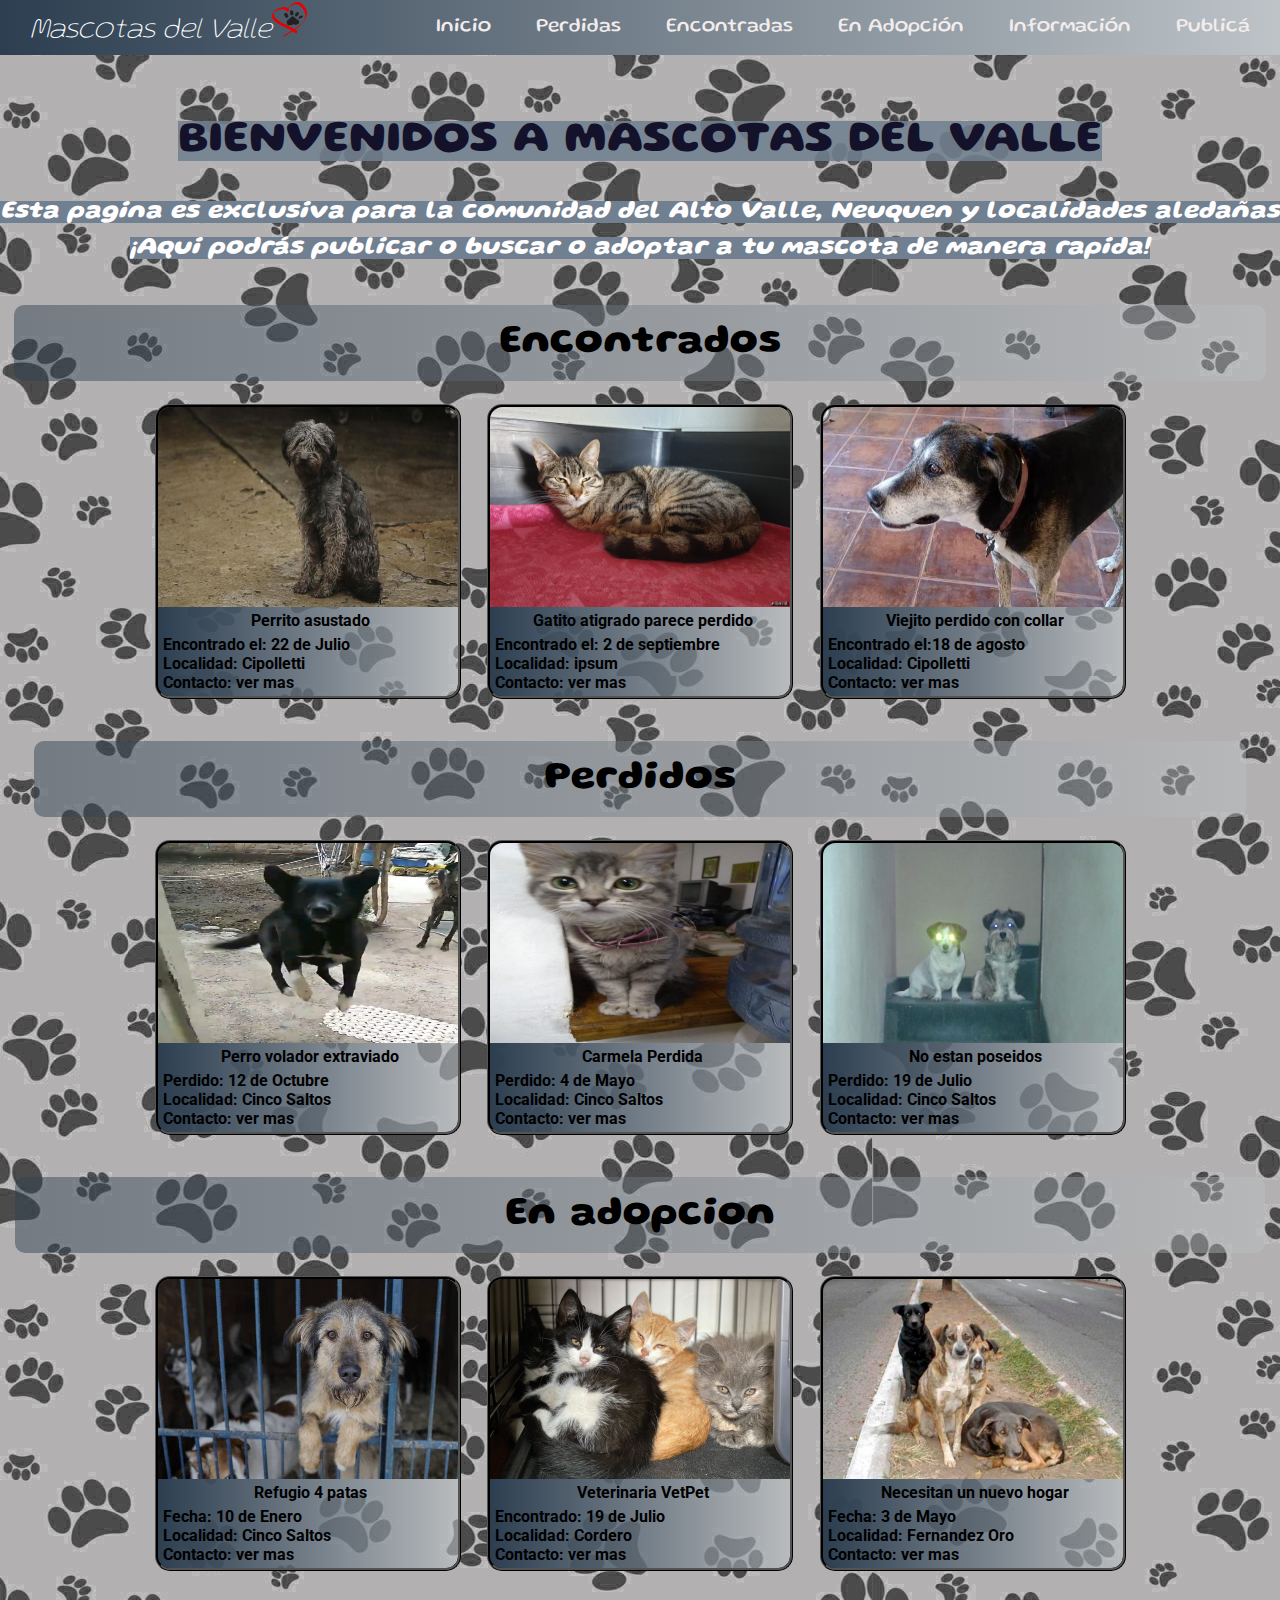
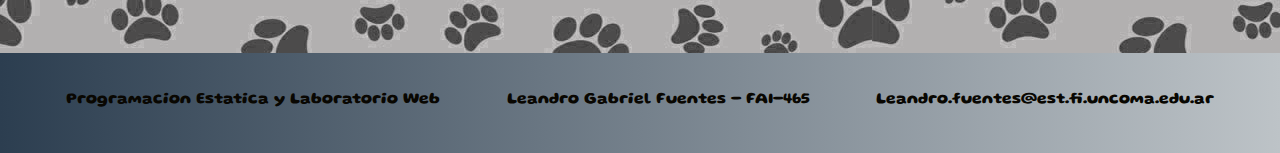
<file: index.html>
<!DOCTYPE html>
<html lang="es">
<head>
    <meta charset="UTF-8">
    <link rel="preconnect" href="https://fonts.googleapis.com">
    <link rel="preconnect" href="https://fonts.gstatic.com" crossorigin>
    <link href="https://fonts.googleapis.com/css2?family=Gluten:wght@200&family=Roboto+Slab&display=swap" rel="stylesheet">
    <link rel="preconect" href="https://fonts.gstatic.com">
    <link href="https://fonts.googleapis.com/css2?family=Roboto&display=swap" rel="stylesheet">
    <link rel="icon" href="img/logo3.png">
    <link rel="stylesheet" href="./Estilo/estilo.css">

    <title>Mascotas del Valle</title>
</head>
<body>
<header>
    <div class="conteiner navbar">
        <nav class="menu-nav">
<!--            <input type="checkbox" id="menu-desplegable">-->
<!--            <label for="menu-desplegable" class="boton-menu"><i class="fas fa-bars"></i></label>-->
            <a href="index.html" class="logo">Mascotas del Valle<img class ="logo" src="img/logo3.png" alt="logo"></a>
            <ul class="opciones-nav">
                <li><a href="index.html">Inicio</a></li>
                <li><a href="mascotas_perdidas.html">Perdidas</a></li>
                <li><a href="mascotas_encontradas.html">Encontradas</a></li>
                <li><a href="mascotas_en_adopcion.html">En Adopción</a></li>
                <li><a href="informacion.html">Información</a></li>
                <li><a href="login.html">Publicá</a></li>
            </ul>
        </nav>
    </div>
    <section class="conteiner principal"> <!--banner-->
        <div class="conteiner-texto"> <!--banner content-->
            <div class="texto-principal"> <!--banner-text-->
                <h1>BIENVENIDOS A MASCOTAS DEL VALLE</h1>
<!--                <h3>Sabemos el dificil momento que resulta ser extraviar a nuestras amadas mascotas</h3>-->
                <h3>Esta pagina es exclusiva para la comunidad del Alto Valle, Neuquen y localidades aledañas </h3>
                <br>
                <h3>¡Aqui podrás publicar o buscar o adoptar a tu mascota de manera rapida!</h3>
            </div>
        </div>
    </section>
</header>
<main>

    <section class="conteiner-galerias">
        <div class="galeria1">
        <div class="conteiner-titulo">
            <a class="link-titulo" href="mascotas_encontradas.html">Encontrados</a>
        </div>
        <div class="conteiner-tarjetas">
            <div class="tarjeta">
                <img src="./img/Mascotas/encontrado1.jpg" alt="perro encontrado">
                <div class="texto-tarjeta">
                    <h4 class="titulo-tarjeta">Perrito asustado</h4>
                    <h4>Encontrado el: 22 de Julio </h4>
                    <h4>Localidad: Cipolletti </h4>
                    <a href="mascotas_encontradas.html">Contacto: ver mas</a>

                </div>
            </div>
            <div class="tarjeta">
                <img src="./img/Mascotas/encontradogaot.jfif" alt="gato encontrado">
                <div class="texto-tarjeta">
                    <h4 class="titulo-tarjeta">Gatito atigrado parece perdido</h4>
                    <h4>Encontrado el: 2 de septiembre </h4>
                    <h4>Localidad: ipsum </h4>
                    <a href="mascotas_encontradas.html">Contacto: ver mas</a>
                </div>
            </div>
            <div class="tarjeta">
                <img src="./img/Mascotas/encontrado6.jpg" alt="cortita">
                <div class="texto-tarjeta">
                    <h4 class="titulo-tarjeta">Viejito perdido con collar</h4>
                    <h4>Encontrado el:18 de agosto</h4>
                    <h4>Localidad: Cipolletti</h4>
                    <a href="mascotas_encontradas.html">Contacto: ver mas</a>
                </div>
            </div>
        </div>
<!--            <a href="#">Ver mas</a>-->
        </div>
        <div class="galeria2">
        <div class="conteiner-titulo">
            <a class="link-titulo" href="mascotas_perdidas.html">Perdidos</a>
        </div>
        <div class="conteiner-tarjetas">
            <div class="tarjeta">
                <img src="./img/Mascotas/perdido2.jpeg" alt="cortita">
                <div class="texto-tarjeta">
                    <h4 class="titulo-tarjeta">Perro volador extraviado</h4>
                    <h4>Perdido: 12 de Octubre </h4>
                    <h4>Localidad: Cinco Saltos </h4>
                    <a href="mascotas_perdidas.html">Contacto: ver mas</a>
                </div>
            </div>
            <div class="tarjeta">
                <img src="./img/Mascotas/perdido8.jpeg" alt="cortita">
                <div class="texto-tarjeta">
                     <h4 class="titulo-tarjeta">Carmela Perdida</h4>
                    <h4>Perdido: 4 de Mayo </h4>
                    <h4>Localidad: Cinco Saltos </h4>
                    <a href="mascotas_perdidas.html">Contacto: ver mas</a>
                </div>
            </div>
            <div class="tarjeta">
                <img src="./img/Mascotas/perdido5.jpeg" alt="cortita">
                <div class="texto-tarjeta">
                    <h4 class="titulo-tarjeta">No estan poseidos</h4>
                    <h4>Perdido: 19 de Julio </h4>
                    <h4>Localidad: Cinco Saltos </h4>
                    <a href="mascotas_perdidas.html">Contacto: ver mas</a>
                </div>
            </div>
        </div>
<!--            <a href="#">Ver mas</a>-->
        </div>
        <div class="galeria3">
        <div class="conteiner-titulo">
            <a class="link-titulo" href="mascotas_en_adopcion.html">En adopcion</a>
        </div>
        <div class="conteiner-tarjetas">
            <div class="tarjeta">
                <img src="./img/Mascotas/adopta.jpg" alt="cortita">
                <div class="texto-tarjeta">
                    <h4 class="titulo-tarjeta">Refugio 4 patas</h4>
                    <h4>Fecha: 10 de Enero </h4>
                    <h4>Localidad: Cinco Saltos </h4>
                    <a href="mascotas_en_adopcion.html">Contacto: ver mas</a>
                </div>
            </div>
            <div class="tarjeta">
                <img src="./img/Mascotas/adoptagatos2.jpg" alt="cortita">
                <div class="texto-tarjeta">
                    <h4 class="titulo-tarjeta">Veterinaria VetPet</h4>
                    <h4>Encontrado: 19 de Julio </h4>
                    <h4>Localidad: Cordero  </h4>
                    <a href="mascotas_en_adopcion.html">Contacto: ver mas</a>
                </div>
            </div>
            <div class="tarjeta">
                <img src="./img/Mascotas/adopta4.jpg" alt="cortita">
                <div class="texto-tarjeta">
                    <h4 class="titulo-tarjeta">Necesitan un nuevo hogar</h4>
                    <h4>Fecha: 3 de Mayo </h4>
                    <h4>Localidad: Fernandez Oro </h4>
                    <a href="mascotas_en_adopcion.html">Contacto: ver mas</a>
                </div>
            </div>
        </div>

        </div>
    </section>
</main>

<footer>
<div class="conteiner-footer">
    <div class="texto-footer">
        <h4> Programacion Estatica y Laboratorio Web</h4>
        <h4> Leandro Gabriel Fuentes - FAI-465</h4>
        <h4> Leandro.fuentes@est.fi.uncoma.edu.ar</h4>

    </div>
</div>
</footer>


</body>
</html>
</file>
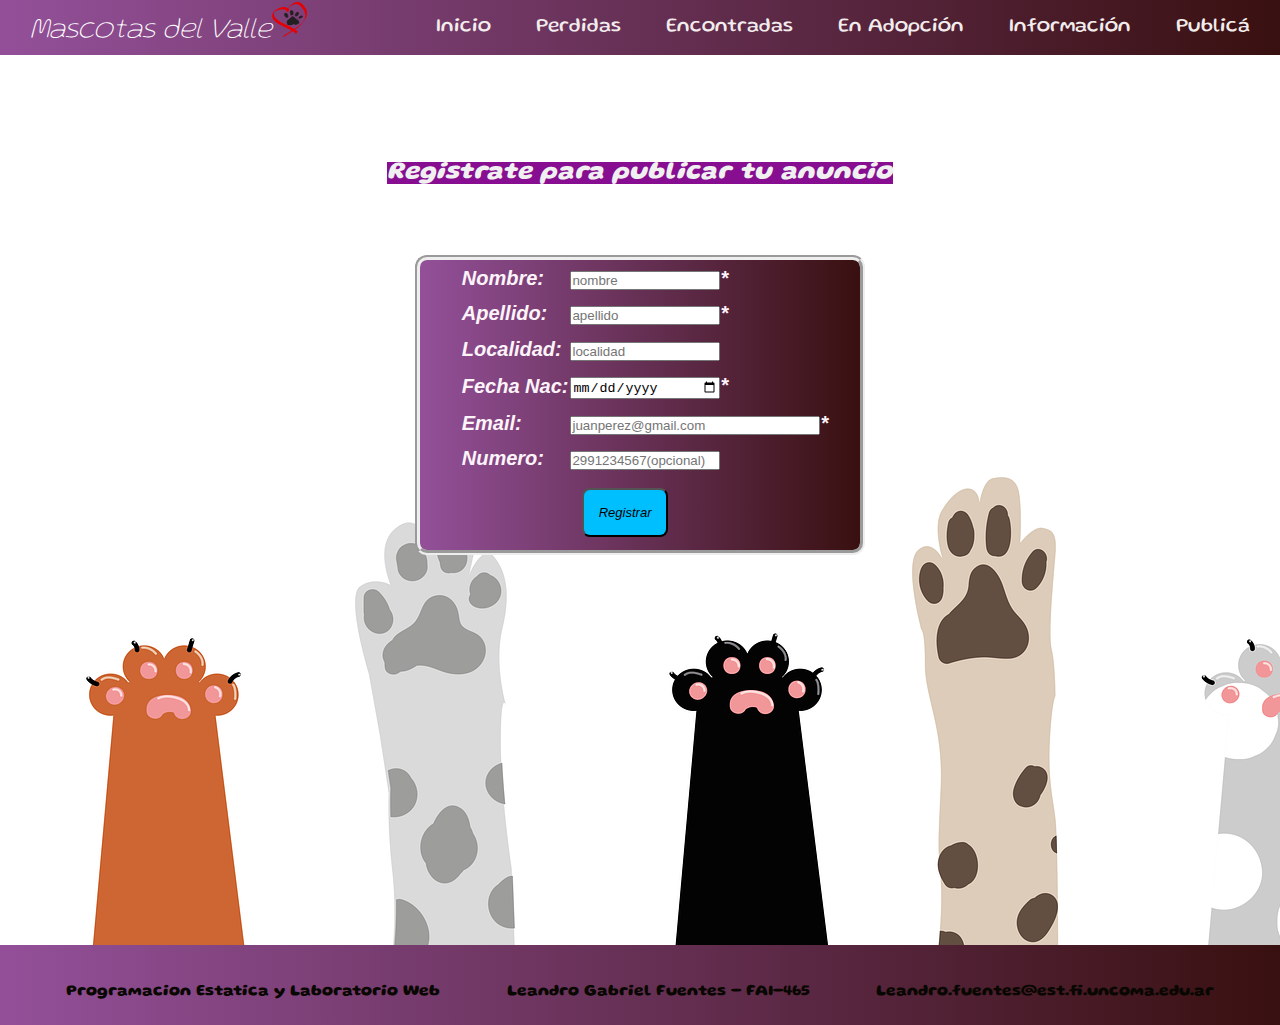
<file: cuenta.html>
<!DOCTYPE html>
<html lang="es">
<head>
  <meta charset="UTF-8">
  <link rel="preconnect" href="https://fonts.googleapis.com">
  <link rel="preconnect" href="https://fonts.gstatic.com" crossorigin>
  <link href="https://fonts.googleapis.com/css2?family=Gluten:wght@200&family=Roboto+Slab&display=swap" rel="stylesheet">
  <link rel="preconect" href="https://fonts.gstatic.com">
  <link href="https://fonts.googleapis.com/css2?family=Roboto&display=swap" rel="stylesheet">
  <link rel="icon" href="img/logo3.png">
  <link rel="stylesheet" href="./Estilo/estilo.css">

  <title>Crea tu cuenta</title>
</head>
<body class="login">
<header>
  <div class="conteiner navbar">
    <nav class="menu-nav">
      <!--            <input type="checkbox" id="menu-desplegable">-->
      <!--            <label for="menu-desplegable" class="boton-menu"><i class="fas fa-bars"></i></label>-->
      <a href="index.html" class="logo">Mascotas del Valle<img class ="logo" src="img/logo3.png" alt="logo"></a>
      <ul class="opciones-nav">
        <li><a href="index.html">Inicio</a></li>
        <li><a href="mascotas_perdidas.html">Perdidas</a></li>
        <li><a href="mascotas_encontradas.html">Encontradas</a></li>
        <li><a href="mascotas_en_adopcion.html">En Adopción</a></li>
        <li><a href="informacion.html">Información</a></li>
        <li><a href="login.html">Publicá</a></li>
      </ul>
    </nav>
  </div>
  <section class="conteiner principal"> <!--banner-->
    <div class="conteiner-texto"> <!--banner content-->
      <div class="texto-principal"> <!--banner-text-->
        <!--                <h1>BIENVENIDO A MASCOTAS DEL VALLE</h1>-->
        <h3>Registrate para publicar tu anuncio</h3>
      </div>
    </div>
  </section>
</header>

<section class="seccion-form">

<div class="formulario">
  <form class="contenedor-form2" name= "formulario" >
    <table>
      <tr>
        <td>Nombre:</td><td id="name" ><input type="text" id="txtNombre" name="txtNombre" placeholder="nombre">*</td>
      </tr>
      <tr>
        <td>Apellido:</td><td id="last"><input type="text" id="txtApellido" name="txtApellido" placeholder="apellido">*</td>
      </tr>
      <tr>
        <td>Localidad:</td><td><input type="text" id="txtLocalidad" name="txtLocalidad" placeholder="localidad"></td>
      </tr>
      <tr>
        <td>Fecha Nac:</td><td id="fecha"><input type="date" id="txtFecha" name="txtFecha" placeholder="01/01/2001">*</td>
      </tr>
      <tr>
        <td>Email:</td><td id="email"><input type="text" id="txtEmail" name="txtEmail" placeholder="juanperez@gmail.com" >*</td>
      </tr>
      <tr>
        <td>Numero:</td><td><input type="text" id="txtNumero" name="txtNumero" placeholder="2991234567(opcional)"></td>
      </tr>
      <tr>
        <td><input type="button" id="botonRegistro" value="Registrar" onclick="return validaciones()"></td>
      </tr>
    </table>
  </form>
</div>

</section>


<footer>
  <div class="conteiner-footer">
    <div class="texto-footer">
      <h4> Programacion Estatica y Laboratorio Web</h4>
      <h4> Leandro Gabriel Fuentes - FAI-465</h4>
      <h4> Leandro.fuentes@est.fi.uncoma.edu.ar</h4>

    </div>
  </div>
</footer>

<script type="text/javascript" src="loginmascotas.js"></script>
</body>
</html>
</file>
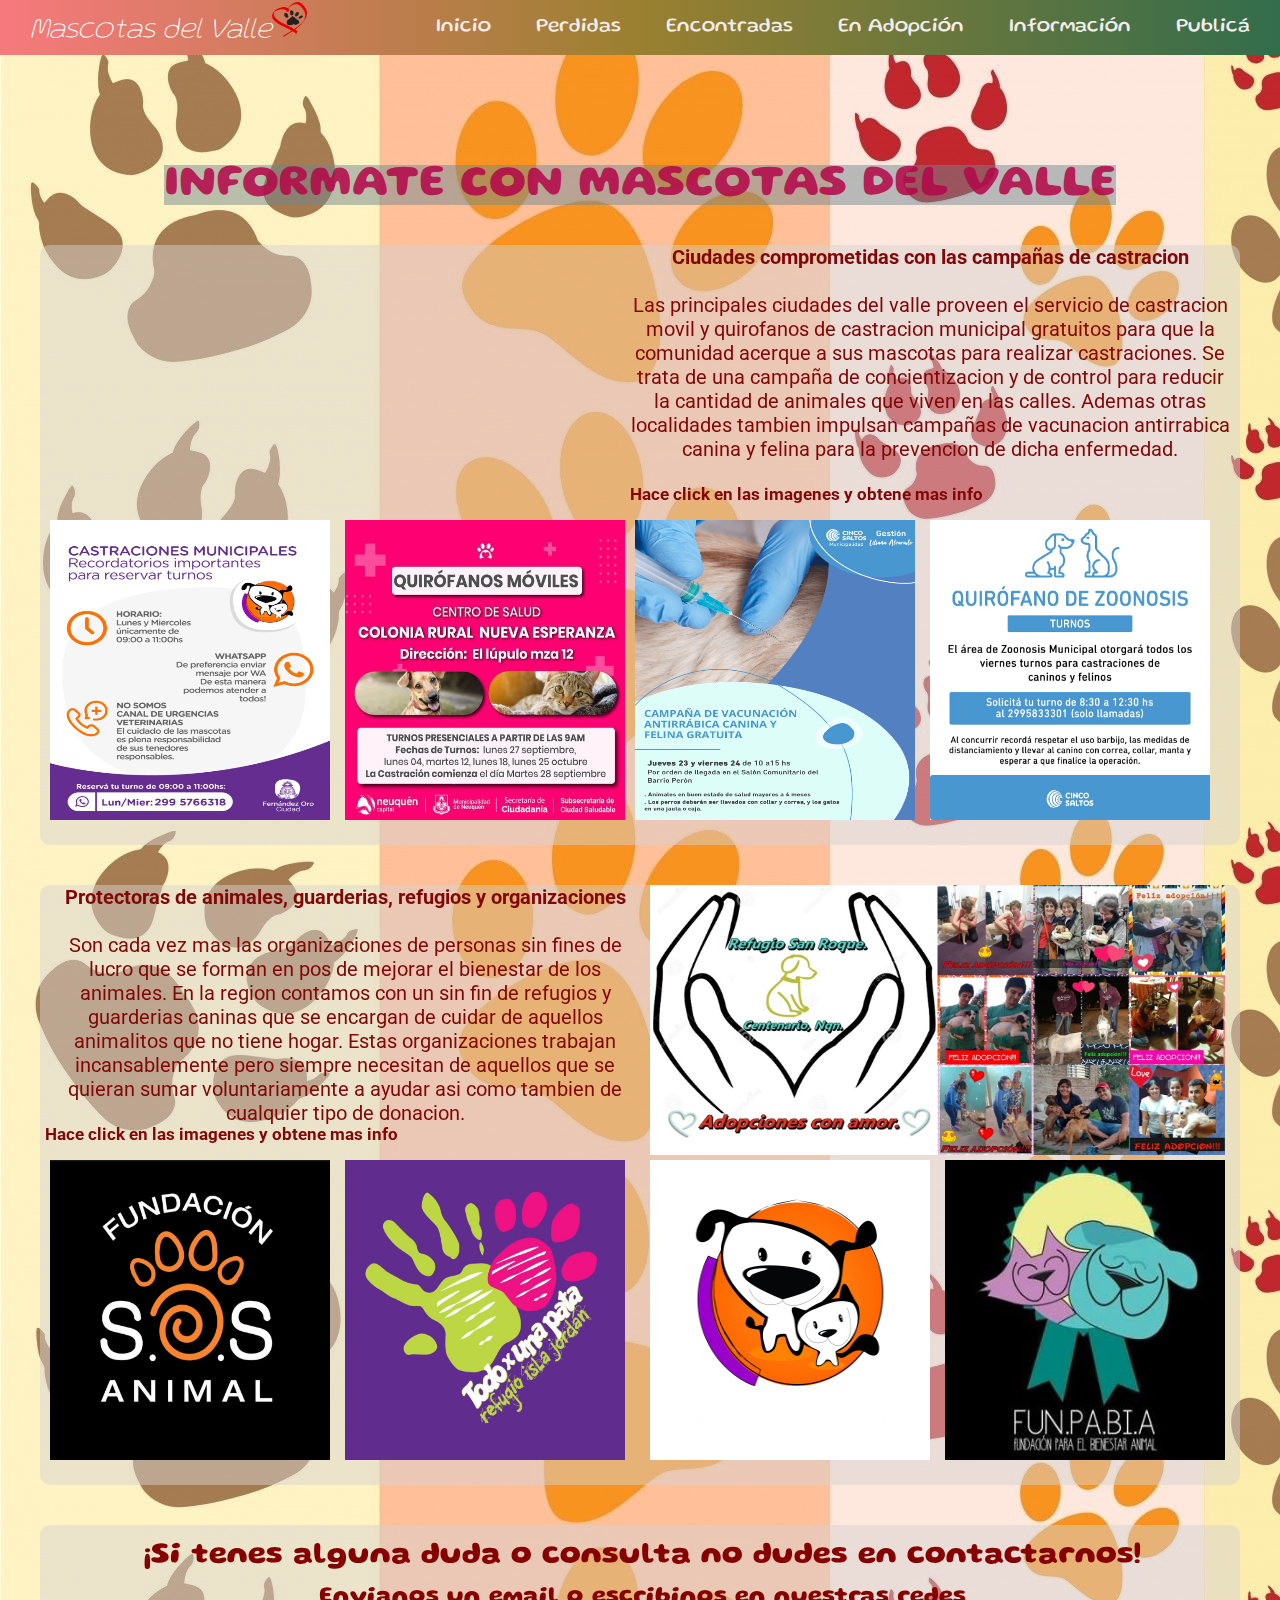
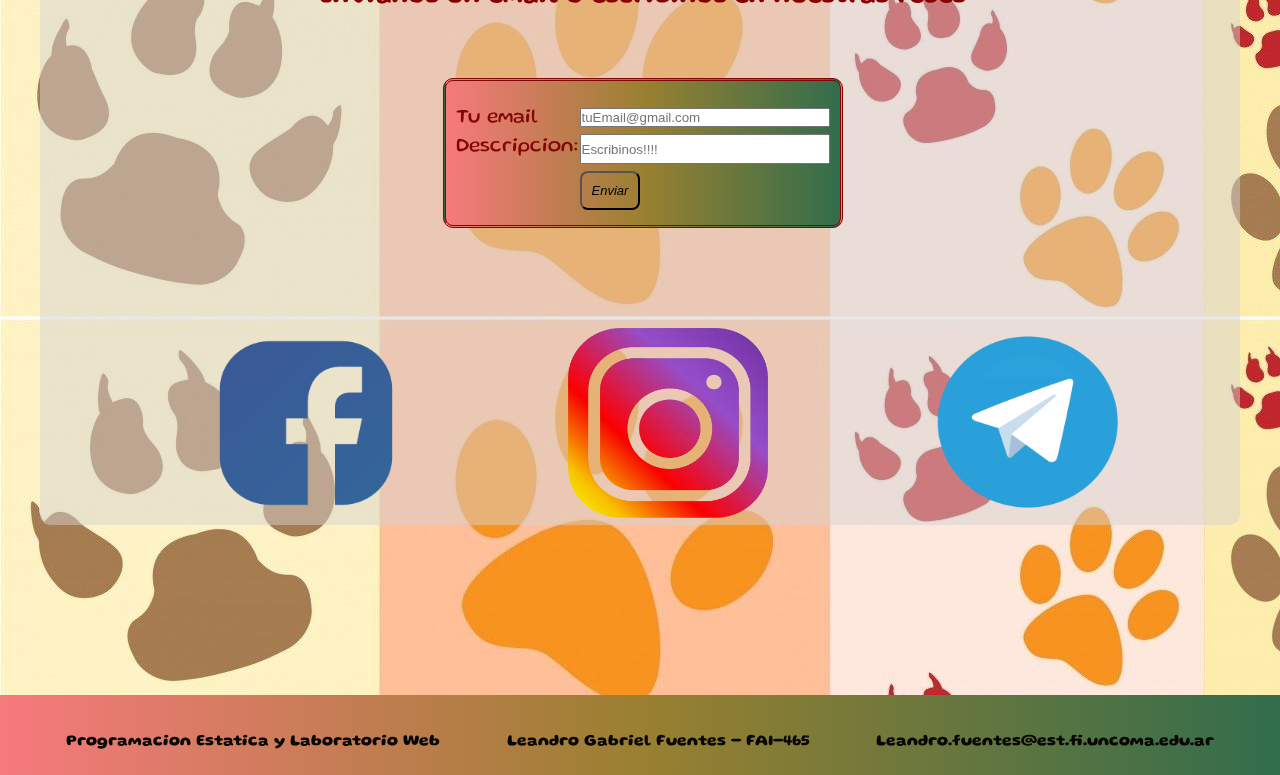
<file: informacion.html>
<!DOCTYPE html>
<html lang="es">
<head>
    <meta charset="UTF-8">
    <link rel="preconnect" href="https://fonts.googleapis.com">
    <link rel="preconnect" href="https://fonts.gstatic.com" crossorigin>
    <link href="https://fonts.googleapis.com/css2?family=Gluten:wght@200&family=Roboto+Slab&display=swap"
          rel="stylesheet">
    <link rel="preconect" href="https://fonts.gstatic.com">
    <link href="https://fonts.googleapis.com/css2?family=Roboto&display=swap" rel="stylesheet">
    <link rel="icon" href="img/logo3.png">
    <link rel="stylesheet" href="./Estilo/estilo.css">

    <title>Informacion y contacto</title>
</head>
<body class="informacion">
<header>
    <div class="conteiner navbar">
        <nav class="menu-nav">
            <!--            <input type="checkbox" id="menu-desplegable">-->
            <!--            <label for="menu-desplegable" class="boton-menu"><i class="fas fa-bars"></i></label>-->
            <a href="index.html" class="logo">Mascotas del Valle<img class="logo" src="img/logo3.png" alt="logo"></a>
            <ul class="opciones-nav">
                <li><a href="index.html">Inicio</a></li>
                <li><a href="mascotas_perdidas.html">Perdidas</a></li>
                <li><a href="mascotas_encontradas.html">Encontradas</a></li>
                <li><a href="mascotas_en_adopcion.html">En Adopción</a></li>
                <li><a href="informacion.html">Información</a></li>
                <li><a href="login.html">Publicá</a></li>
            </ul>
        </nav>
    </div>
    <section class="conteiner principal"> <!--banner-->
        <div class="conteiner-texto"> <!--banner content-->
            <div class="texto-principal"> <!--banner-text-->
                <h1>INFORMATE CON MASCOTAS DEL VALLE</h1>

            </div>
        </div>
    </section>
</header>

<main class="seccion-info">

    <div class="info" id="info1">
        <div class="zoonosis">
            <iframe src="https://www.facebook.com/plugins/video.php?height=314&href=https%3A%2F%2Fwww.facebook.com%2Fsubsecretariadeciudadsaludable%2Fvideos%2F186143946663422%2F&show_text=false&width=560&t=0"
                    width="575" height="270" style="border:none;overflow:hidden" scrolling="no" frameborder="0"
                    allowfullscreen="true"
                    allow="autoplay; clipboard-write; encrypted-media; picture-in-picture; web-share"
                    allowFullScreen="true"></iframe>
            <div>
                <a href="https://www.facebook.com/oroennoticias/photos/basw.AbqqIb1M4j2Gk_YqSJAe_XLTp-lLD0lmSToKGJiL_CHPPmk-sJ3UZA8pMwi3XeSfilUu7-yvWsjxFvXdm8QisqPj3pGk6wgViC3pw_VQ1l5-gQHnjWb9uTBZ70_Q5bpBgaFUA-e38PlySSh_2ezXCrNdbgpe2tQfi97-ZqIaw_ZFmg/235621588079354/?opaqueCursor=[base64]">
                    <img src="img/Info/castraciones%20fdezOro.jpg" alt="oro"></a>
                <a href="https://www.facebook.com/municipalidaddeneuquen/posts/4484241161628485"> <img
                        src="img/Info/quirofano%20movil%20nqn.jpg" alt="nqn"></a>
            </div>
        </div>
        <div>
            <div class="info-texto">
                <h4 align="center">Ciudades comprometidas con las campañas de castracion</h4>
                <br>
                <p align="center">Las principales ciudades del valle proveen el servicio de castracion movil y
                    quirofanos de castracion municipal gratuitos para que la comunidad acerque a sus mascotas para
                    realizar castraciones. Se trata de una campaña de concientizacion y de control para reducir la
                    cantidad de animales que viven en las calles. Ademas otras localidades tambien impulsan campañas de
                    vacunacion antirrabica canina y felina para la prevencion de dicha enfermedad. </p>
                <br>
                <h5>Hace click en las imagenes y obtene mas info</h5>
            </div>
            <div>
                <a href="https://www.facebook.com/prensagobierno/posts/412226296958732"><img
                        src="img/Info/vacunacion%20CS.png" alt="cs vacunas"></a>
                <a href="https://www.facebook.com/prensagobierno/photos/a.100417004806331/366344934880202/?type=3">
                    <img src="img/Info/zoonosis%20CS.jpg" alt="cs quirofano"></a>

            </div>
        </div>
    </div>
    <div class="info" id="info2">

        <div>
            <div class="info-texto">
                <h4 align="center">Protectoras de animales, guarderias, refugios y organizaciones</h4>
                <br>
                <p align="center">Son cada vez mas las organizaciones de personas sin fines de lucro que se forman en
                    pos de mejorar el bienestar de los animales. En la region contamos con un sin fin de refugios y
                    guarderias caninas que se encargan de cuidar de aquellos animalitos que no tiene hogar. Estas
                    organizaciones trabajan incansablemente pero siempre necesitan de aquellos que se quieran sumar
                    voluntariamente a ayudar asi como tambien de cualquier tipo de donacion. </p>
                <h5>Hace click en las imagenes y obtene mas info</h5>
            </div>
            <div>
                <a href="https://www.facebook.com/guarderiacaninaislajordancipolletti"><img
                        src="img/Info/SOS%20cipolletti.jpg" alt="SOS CIPO"></a>
                <a href="https://www.facebook.com/voluntariosdelrefugioislajordan">
                    <img src="img/Info/Refugio%20canino%20isla%20jordan.jpg" alt="refugio isla jordan"></a>

            </div>
        </div>
        <div>
            <div class="refugioSR">
                <a href="https://www.facebook.com/RefugioSanRoque"><img id="refugioSR"
                                                                        src="img/Info/refugio%20san%20roque%20cente.jpg"
                                                                        alt="Refugio San Roque"></a>
            </div>
            <div>
                <a href="https://www.facebook.com/apafo.oro"> <img
                        src="img/Info/protectora%20FdezOro.png" alt="perdidos neuquen"></a>
                <a href="https://www.facebook.com/funpabiacipolletti"> <img
                        src="img/Info/funpabia%20cipo.jpg" alt="funpabia"></a>
            </div>

        </div>
    </div>
    <div class="info" id="info3">
        <div class="titulo-redes">
            <br>
            <h2 align="center">¡Si tenes alguna duda o consulta no dudes en contactarnos!</h2>
            <br>
            <h3 align="center">Envianos un email o escribinos en nuestras redes</h3></div>

        <div class="contenedor-form3">
            <div class="contactanos">
                <form>
                    <table>
                        <tr>
                            <td>Tu email</td>
                            <td><input type="text" id="txtEmail" name="emailContacto" placeholder="tuEmail@gmail.com">
                            </td>
                        </tr>
                        <tr>
                            <td>Descripcion:</td>
                            <td id="descripcion"><input type="text" maxlength="175" id="txtDescripcion"
                                                        name="txtDescripcion"
                                                        placeholder="Escribinos!!!!">
                            </td>
                        </tr>
                        <tr>
                            <td></td>
                            <td><input type="button" id="botonEnviar" value="Enviar" onclick=alert("MensajeEnviado")>
                            </td>
                        </tr>
                    </table>
                </form>
            </div>
        </div>
        <div class="redes">
            <a href="#"><img src="img/redes/face.png" alt="face"></a>
            <a href="#"><img src="img/redes/insta.png" alt="insta"></a>
            <a href="#"><img src="img/redes/telegram.png" alt="telegram"></a>
        </div>
    </div>
</main>


<footer class="informacion">
    <div class="conteiner-footer">
        <div class="texto-footer">
            <h4> Programacion Estatica y Laboratorio Web</h4>
            <h4> Leandro Gabriel Fuentes - FAI-465</h4>
            <h4> Leandro.fuentes@est.fi.uncoma.edu.ar</h4>

        </div>
    </div>
</footer>


</body>
</html>
</file>
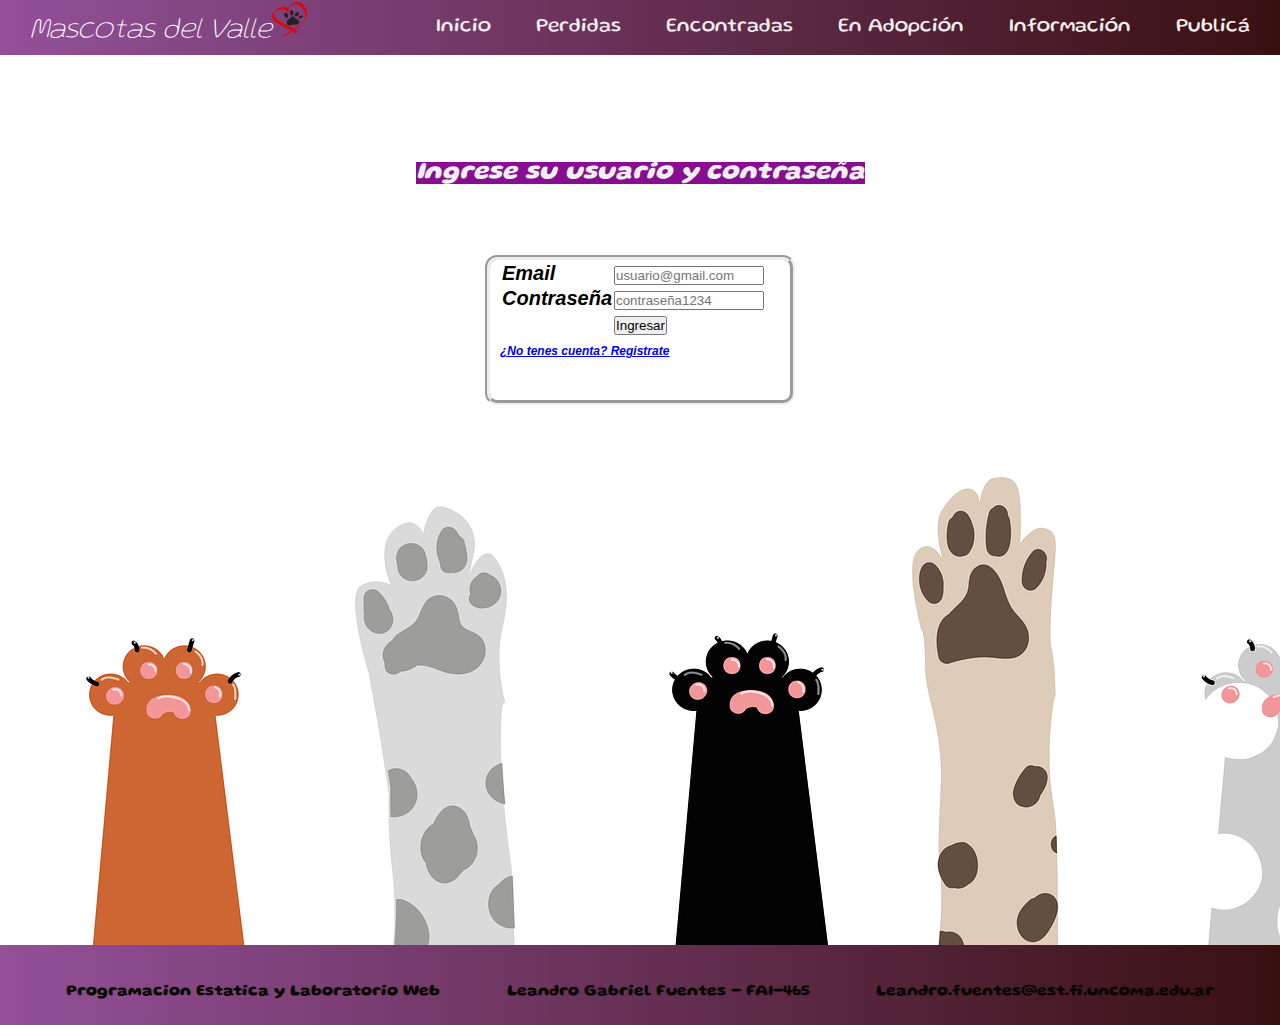
<file: login.html>
<!DOCTYPE html>
<html lang="es">
<head>
    <meta charset="UTF-8">
    <link rel="preconnect" href="https://fonts.googleapis.com">
    <link rel="preconnect" href="https://fonts.gstatic.com" crossorigin>
    <link href="https://fonts.googleapis.com/css2?family=Gluten:wght@200&family=Roboto+Slab&display=swap" rel="stylesheet">
    <link rel="preconect" href="https://fonts.gstatic.com">
    <link href="https://fonts.googleapis.com/css2?family=Roboto&display=swap" rel="stylesheet">
    <link rel="icon" href="img/logo3.png">
    <link rel="stylesheet" href="./Estilo/estilo.css">

    <title>Login</title>
</head>
<body class="login">
<header>
    <div class="conteiner navbar">
        <nav class="menu-nav">
            <!--            <input type="checkbox" id="menu-desplegable">-->
            <!--            <label for="menu-desplegable" class="boton-menu"><i class="fas fa-bars"></i></label>-->
            <a href="index.html" class="logo">Mascotas del Valle<img class ="logo" src="img/logo3.png" alt="logo"></a>
            <ul class="opciones-nav">
                <li><a href="index.html">Inicio</a></li>
                <li><a href="mascotas_perdidas.html">Perdidas</a></li>
                <li><a href="mascotas_encontradas.html">Encontradas</a></li>
                <li><a href="mascotas_en_adopcion.html">En Adopción</a></li>
                <li><a href="informacion.html">Información</a></li>
                <li><a href="login.html">Publicá</a></li>
            </ul>
        </nav>
    </div>
    <section class="conteiner principal"> <!--banner-->
        <div class="conteiner-texto"> <!--banner content-->
            <div class="texto-principal"> <!--banner-text-->
                <!--                <h1>BIENVENIDO A MASCOTAS DEL VALLE</h1>-->
                <h3>Ingrese su usuario y contraseña</h3>
            </div>
        </div>
    </section>
</header>

<section class="seccion-form">

<div class="formulario">
    <div class="contenedor-form">
    <form name ="formulario">
        <table>
            <tr>
                <td>Email</td><td><input type="text" id="emailLogin" name="emailLogin" placeholder="usuario@gmail.com"></td>
            </tr>
            <tr>
                <td>Contraseña</td><td><input type="text" id="contraseniaLogin" name="contraseniaLogin" placeholder="contraseña1234"></td>
            </tr>
            <tr>
                <td></td>
                <td><input type="button" id="botonRegistr" value="Ingresar" onclick="return loginValido()"></td>
            </tr>
        </table>
    </form>
    <a href="cuenta.html">¿No tenes cuenta? Registrate</a>
    </div>
</div>
</section>




<footer>
    <div class="conteiner-footer">
        <div class="texto-footer">
            <h4> Programacion Estatica y Laboratorio Web</h4>
            <h4> Leandro Gabriel Fuentes - FAI-465</h4>
            <h4> Leandro.fuentes@est.fi.uncoma.edu.ar</h4>

        </div>
    </div>
</footer>

<script type="text/javascript" src="loginmascotas.js"></script>
</body>
</html>
</file>
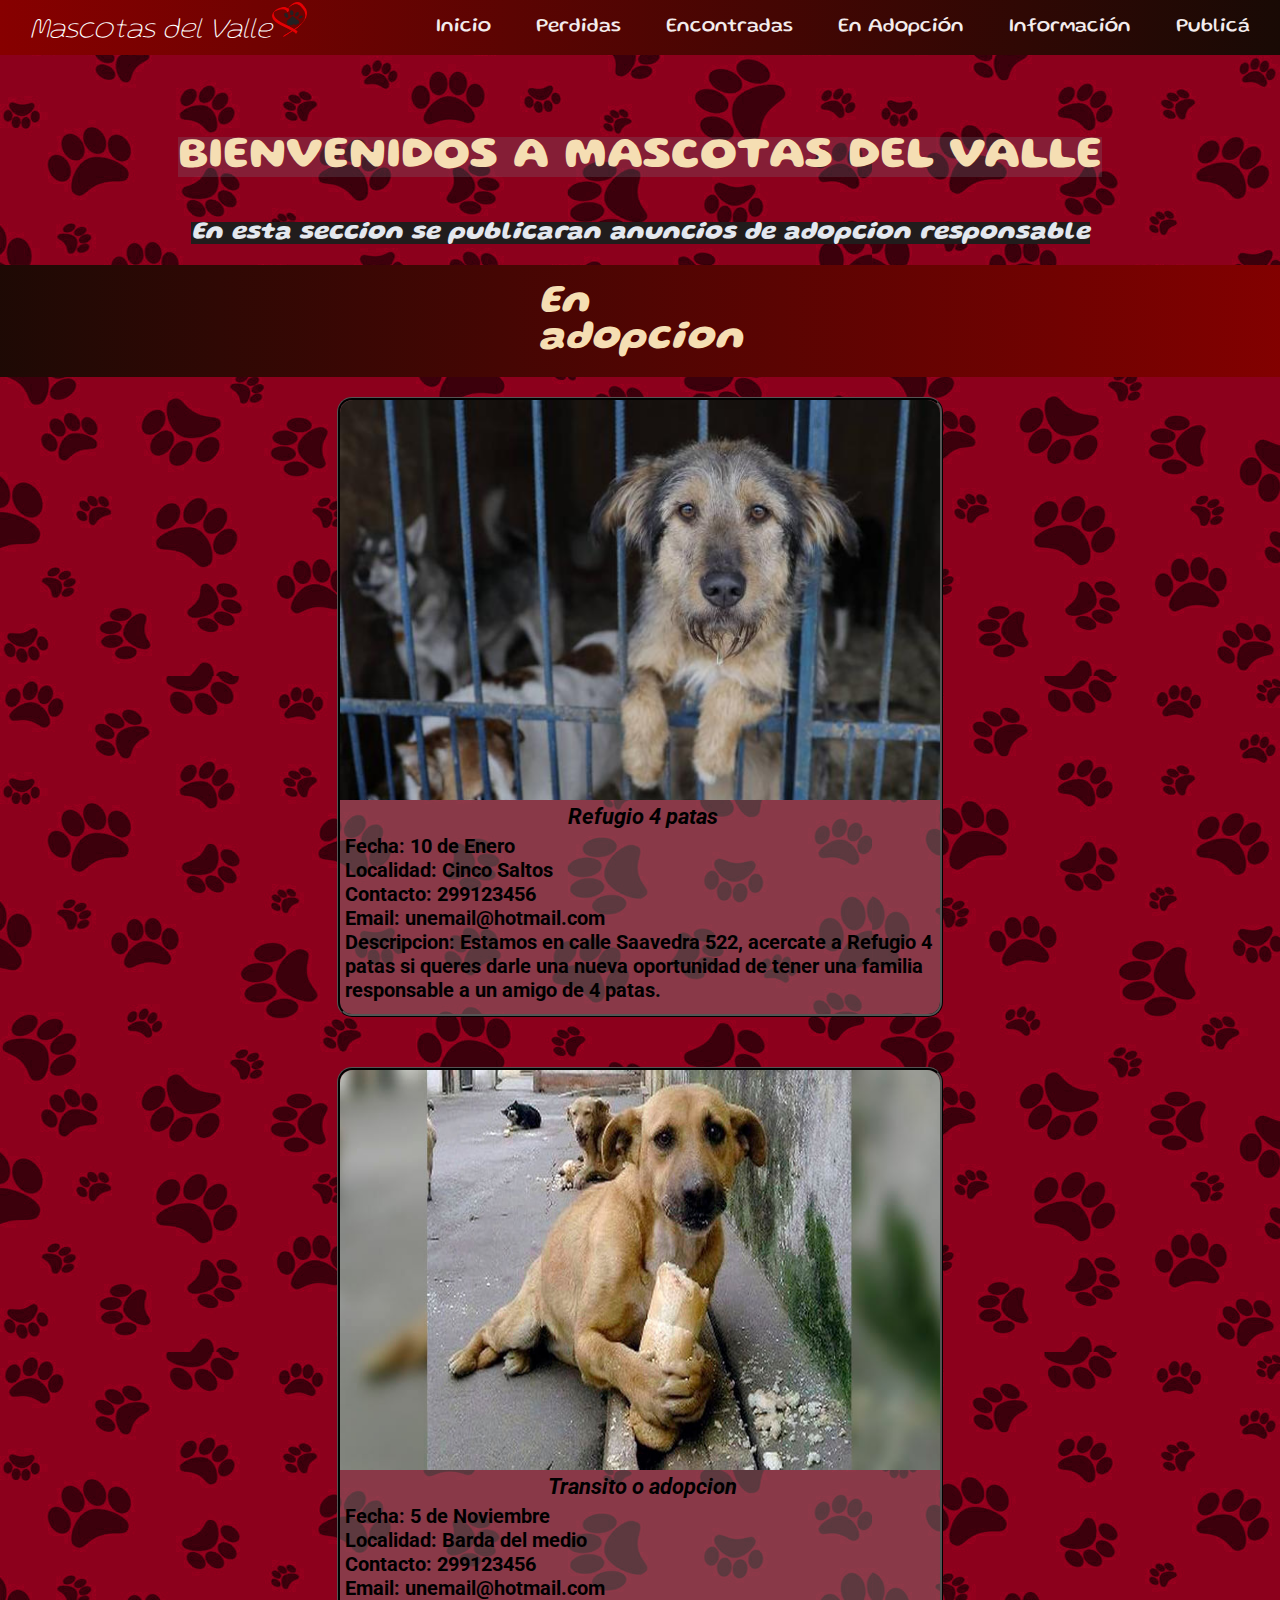
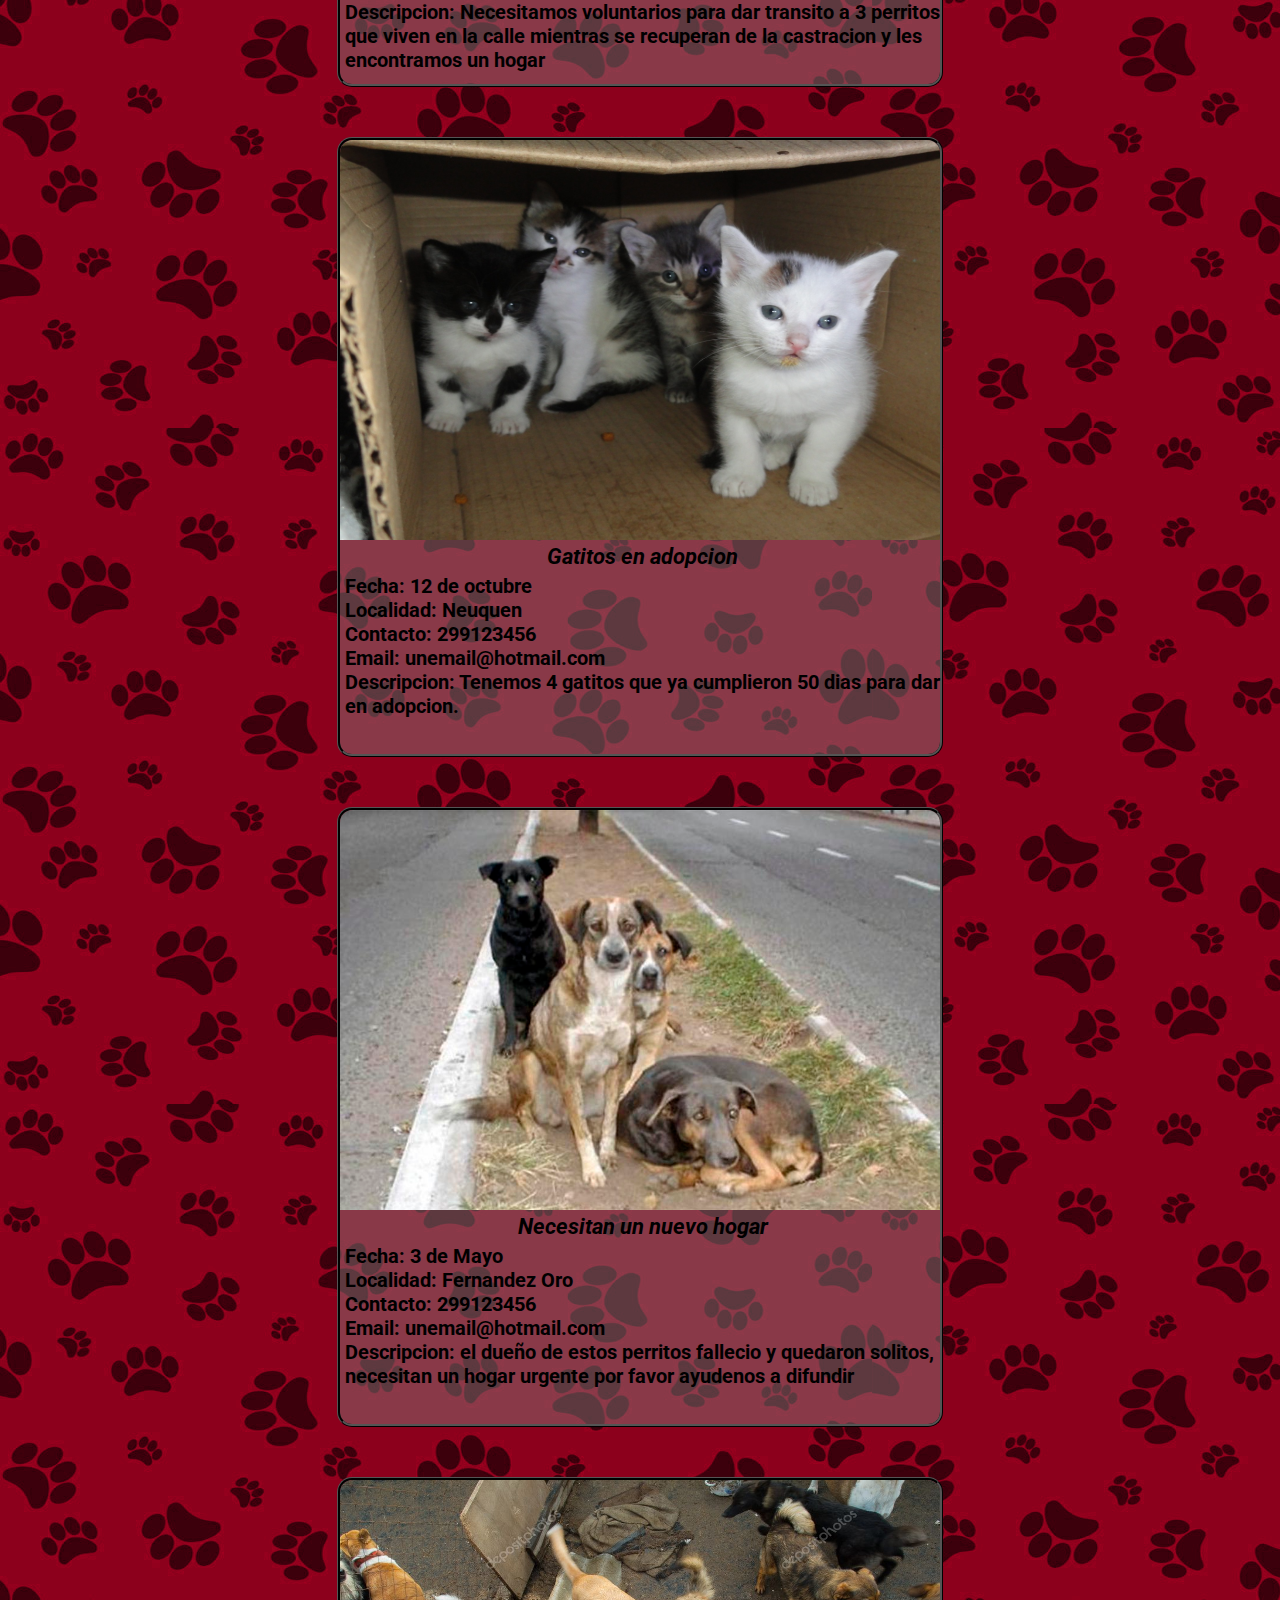
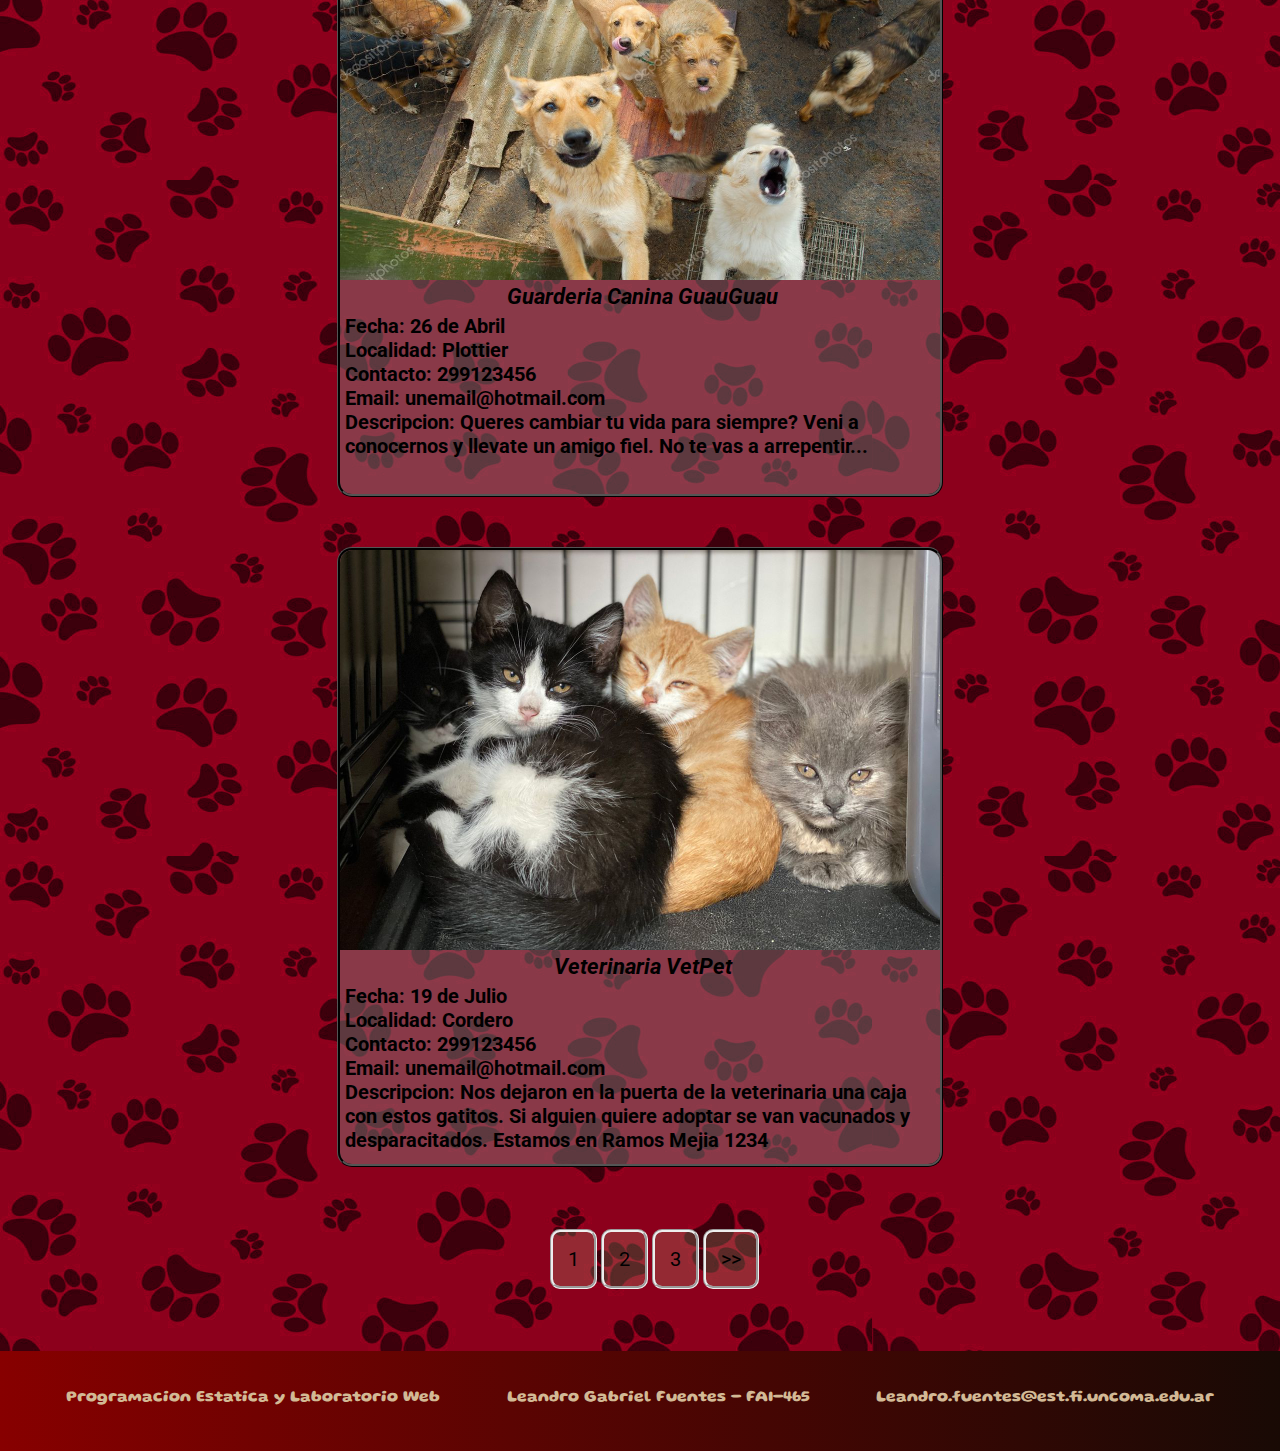
<file: mascotas_en_adopcion.html>
<!DOCTYPE html>
<html lang="es">
<head>
    <meta charset="UTF-8">
    <link rel="preconnect" href="https://fonts.googleapis.com">
    <link rel="preconnect" href="https://fonts.gstatic.com" crossorigin>
    <link href="https://fonts.googleapis.com/css2?family=Gluten:wght@200&family=Roboto+Slab&display=swap" rel="stylesheet">
    <link rel="preconect" href="https://fonts.gstatic.com">
    <link href="https://fonts.googleapis.com/css2?family=Roboto&display=swap" rel="stylesheet">
    <link rel="icon" href="img/logo3.png">
    <link rel="stylesheet" href="./Estilo/estilo.css">

    <title>Mascotas en adopcion</title>
</head>
<body class="en-adopcion">
<header>
    <div class="conteiner navbar">
        <nav class="menu-nav">
            <!--            <input type="checkbox" id="menu-desplegable">-->
            <!--            <label for="menu-desplegable" class="boton-menu"><i class="fas fa-bars"></i></label>-->
            <a href="index.html" class="logo">Mascotas del Valle<img class ="logo" src="img/logo3.png" alt="logo"></a>
            <ul class="opciones-nav">
                <li><a href="index.html">Inicio</a></li>
                <li><a href="mascotas_perdidas.html">Perdidas</a></li>
                <li><a href="mascotas_encontradas.html">Encontradas</a></li>
                <li><a href="mascotas_en_adopcion.html">En Adopción</a></li>
                <li><a href="informacion.html">Información</a></li>
                <li><a href="login.html">Publicá</a></li>
            </ul>
        </nav>
    </div>
    <section class="conteiner principal"> <!--banner-->
        <div class="conteiner-texto"> <!--banner content-->
            <div class="texto-principal"> <!--banner-text-->
                <h1>BIENVENIDOS A MASCOTAS DEL VALLE</h1>
                <h3>En esta seccion se publicaran anuncios de adopcion responsable</h3>
            </div>
        </div>
    </section>
</header>
<main>

    <section class="secciones">

        <div class="galeria3">
            <div class="conteiner-titulo">
                <a class="link-titulo" href="mascotas_en_adopcion.html">En adopcion</a>
            </div>

            <div class="conteiner-tarjetas-seccion">
                <div class="tarjeta">
                    <img src="./img/Mascotas/adopta.jpg" alt="cortita">
                    <div class="texto-tarjeta">
                        <h4 class="titulo-tarjeta">Refugio 4 patas</h4>
                        <h4>Fecha: 10 de Enero </h4>
                        <h4>Localidad: Cinco Saltos </h4>
                        <h4>Contacto: 299123456</h4>
                        <h4>Email: unemail@hotmail.com</h4>
                        <h4>Descripcion: Estamos en calle Saavedra 522, acercate a Refugio 4 patas si queres darle una nueva oportunidad de tener una familia responsable a un amigo de 4 patas. </h4>
                    </div>
                </div>
                <div class="tarjeta">
                    <img src="./img/Mascotas/adopta3.jpg" alt="cortita">
                    <div class="texto-tarjeta">
                        <h4 class="titulo-tarjeta"> Transito o adopcion</h4>
                        <h4>Fecha: 5 de Noviembre </h4>
                        <h4>Localidad: Barda del medio </h4>
                        <h4>Contacto: 299123456</h4>
                        <h4>Email: unemail@hotmail.com</h4>
                        <h4>Descripcion: Necesitamos voluntarios para dar transito a 3 perritos que viven en la calle mientras se recuperan de la castracion y les encontramos un hogar </h4>
                    </div>
                </div>
                <div class="tarjeta">
                    <img src="./img/Mascotas/adoptagatos.jfif" alt="cortita">
                    <div class="texto-tarjeta">
                        <h4 class="titulo-tarjeta">Gatitos en adopcion</h4>
                        <h4>Fecha: 12 de octubre </h4>
                        <h4>Localidad: Neuquen </h4>
                        <h4>Contacto: 299123456</h4>
                        <h4>Email: unemail@hotmail.com</h4>
                        <h4>Descripcion: Tenemos 4 gatitos que ya cumplieron 50 dias para dar en adopcion. </h4>
                    </div>
                </div>
                <div class="tarjeta">
                    <img src="./img/Mascotas/adopta4.jpg" alt="cortita">
                    <div class="texto-tarjeta">
                        <h4 class="titulo-tarjeta">Necesitan un nuevo hogar</h4>
                        <h4>Fecha: 3 de Mayo </h4>
                        <h4>Localidad: Fernandez Oro </h4>
                        <h4>Contacto: 299123456</h4>
                        <h4>Email: unemail@hotmail.com</h4>
                        <h4>Descripcion: el dueño de estos perritos fallecio y quedaron solitos, necesitan un hogar urgente por favor ayudenos a difundir </h4>
                    </div>
                </div>
                <div class="tarjeta">
                    <img src="./img/Mascotas/adopta7.jpg" alt="cortita">
                    <div class="texto-tarjeta">
                        <h4 class="titulo-tarjeta">Guarderia Canina GuauGuau</h4>
                        <h4>Fecha: 26 de Abril </h4>
                        <h4>Localidad: Plottier </h4>
                        <h4>Contacto: 299123456</h4>
                        <h4>Email: unemail@hotmail.com</h4>
                        <h4>Descripcion: Queres cambiar tu vida para siempre? Veni a conocernos y llevate un amigo fiel. No te vas a arrepentir...</h4>
                    </div>
                </div>
                <div class="tarjeta">
                    <img src="./img/Mascotas/adoptagatos2.jpg" alt="cortita">
                    <div class="texto-tarjeta">
                        <h4 class="titulo-tarjeta">Veterinaria VetPet</h4>
                        <h4>Fecha: 19 de Julio </h4>
                        <h4>Localidad: Cordero </h4>
                        <h4>Contacto: 299123456</h4>
                        <h4>Email: unemail@hotmail.com</h4>
                        <h4>Descripcion: Nos dejaron en la puerta de la veterinaria una caja con estos gatitos. Si alguien quiere adoptar se van vacunados y desparacitados. Estamos en Ramos Mejia 1234</h4>
                    </div>
                </div>
            </div>
        </div>
    </section>
</main>

<div class="paginas">
    <a href="#">1</a>
    <a href="#">2</a>
    <a href="#">3</a>
    <a href="#">>></a>
</div>

<footer class="footer-perdidos">
    <div class="conteiner-footer">
        <div class="texto-footer">
            <h4> Programacion Estatica y Laboratorio Web</h4>
            <h4> Leandro Gabriel Fuentes - FAI-465</h4>
            <h4> Leandro.fuentes@est.fi.uncoma.edu.ar</h4>

        </div>
    </div>
</footer>


</body>
</html>
</file>
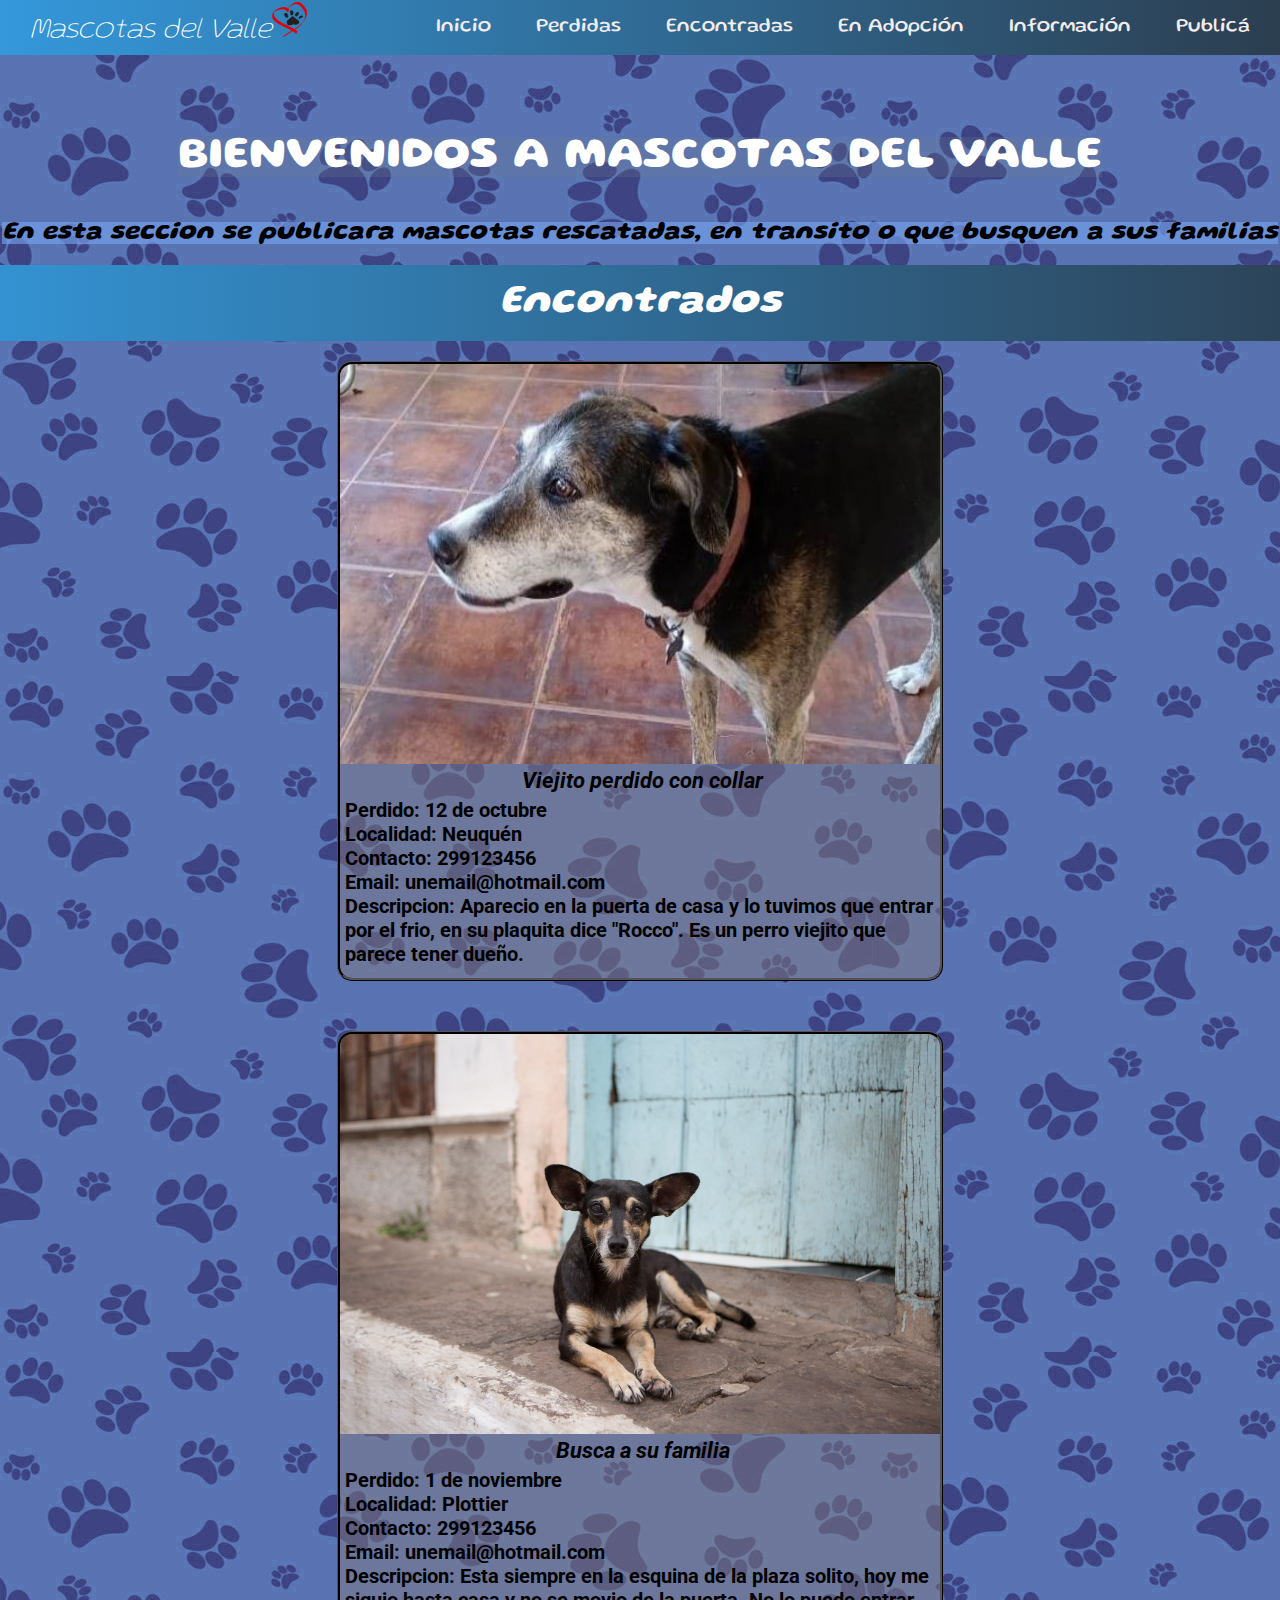
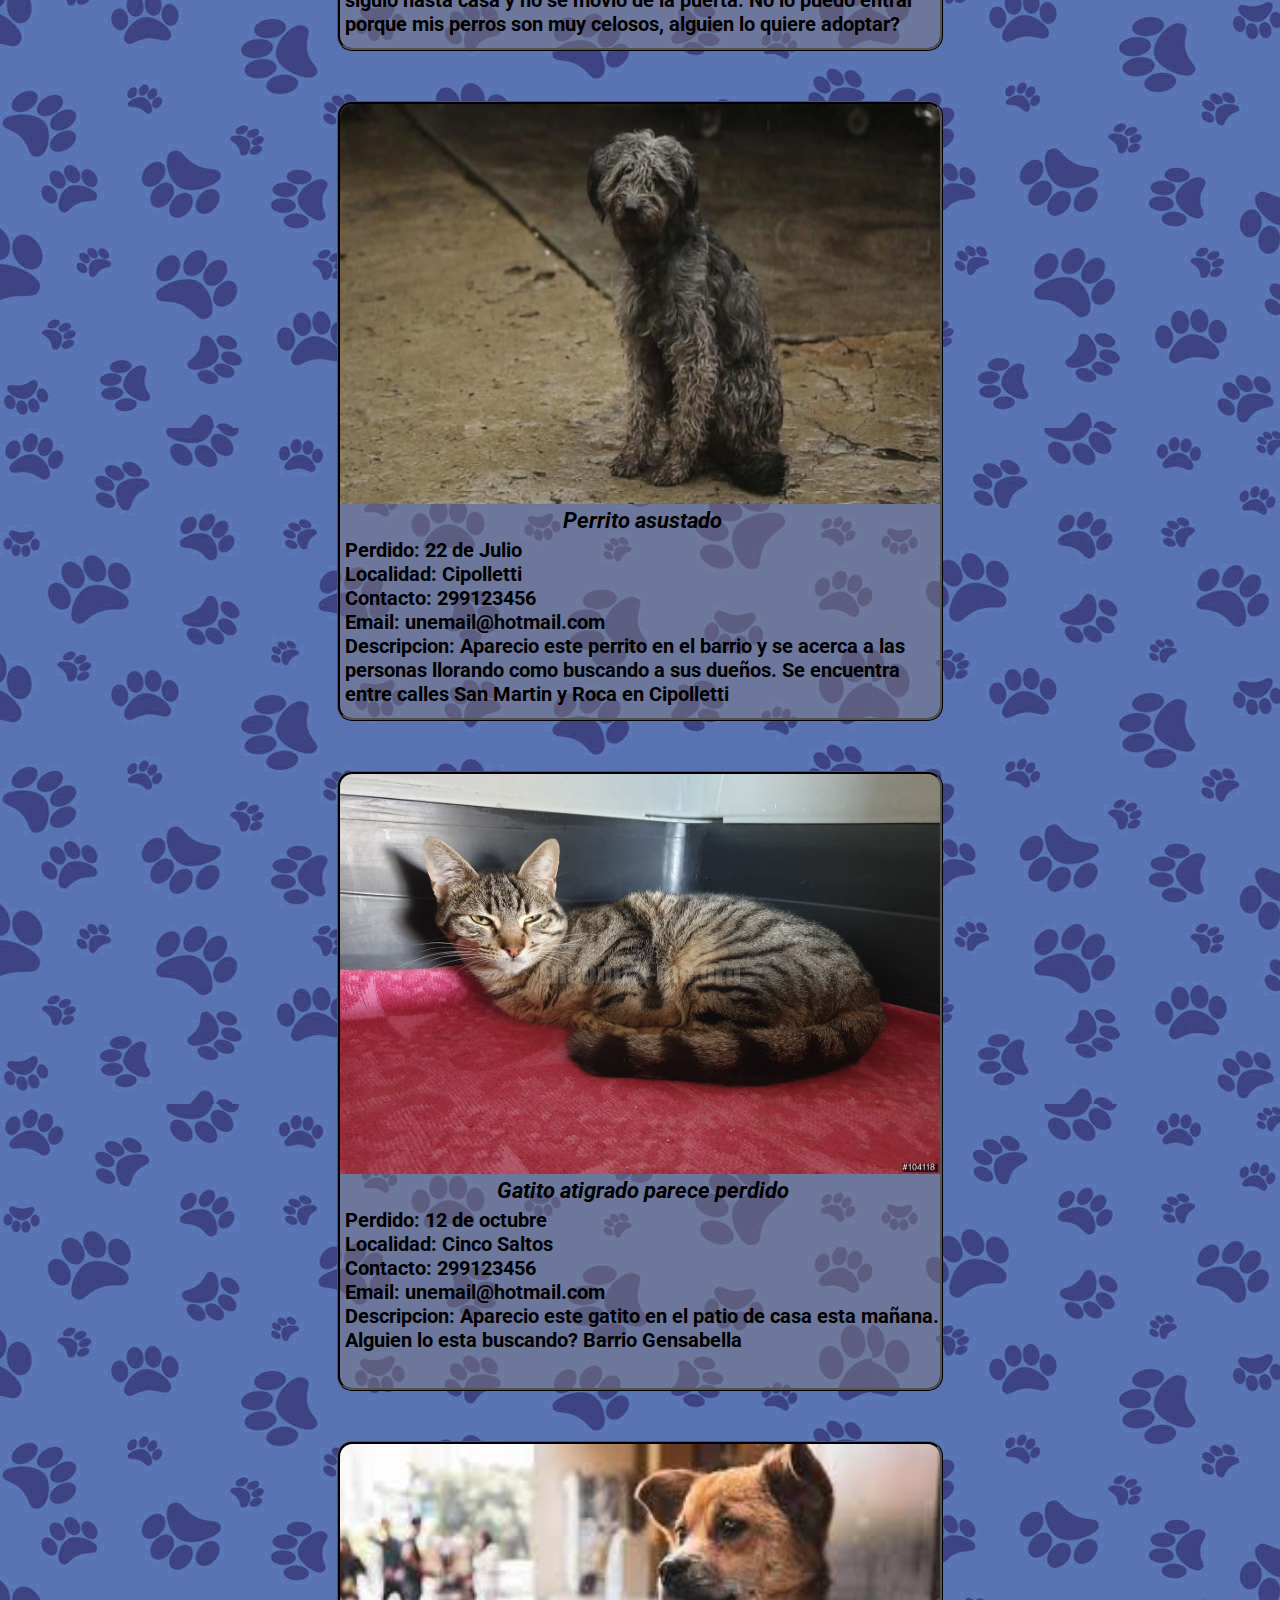
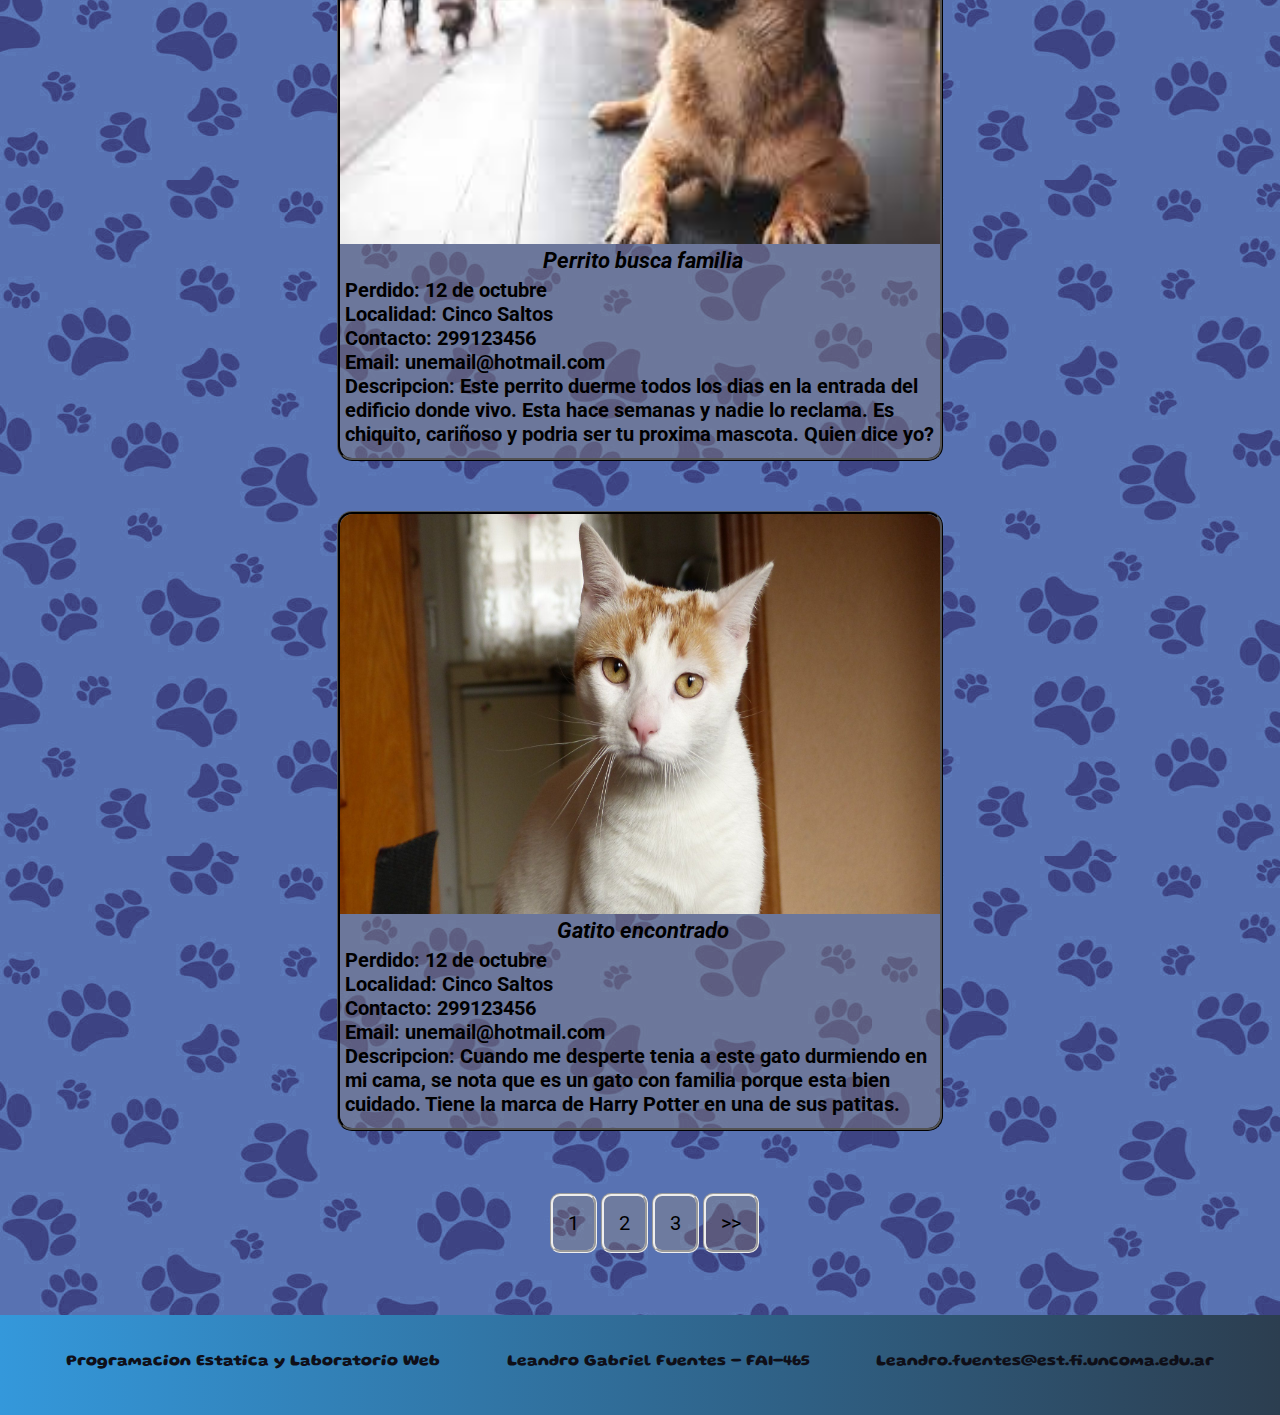
<file: mascotas_encontradas.html>
<!DOCTYPE html>
<html lang="es">
<head>
    <meta charset="UTF-8">
    <link rel="preconnect" href="https://fonts.googleapis.com">
    <link rel="preconnect" href="https://fonts.gstatic.com" crossorigin>
    <link href="https://fonts.googleapis.com/css2?family=Gluten:wght@200&family=Roboto+Slab&display=swap" rel="stylesheet">
    <link rel="preconect" href="https://fonts.gstatic.com">
    <link href="https://fonts.googleapis.com/css2?family=Roboto&display=swap" rel="stylesheet">
    <link rel="icon" href="img/logo3.png">
    <link rel="stylesheet" href="./Estilo/estilo.css">

    <title>Mascotas Encontradas</title>
</head>
<body class="encontrados">
<header>
    <div class="conteiner navbar">
        <nav class="menu-nav">
            <!--            <input type="checkbox" id="menu-desplegable">-->
            <!--            <label for="menu-desplegable" class="boton-menu"><i class="fas fa-bars"></i></label>-->
            <a href="index.html" class="logo">Mascotas del Valle<img class ="logo" src="img/logo3.png" alt="logo"></a>
            <ul class="opciones-nav">
                <li><a href="index.html">Inicio</a></li>
                <li><a href="mascotas_perdidas.html">Perdidas</a></li>
                <li><a href="mascotas_encontradas.html">Encontradas</a></li>
                <li><a href="mascotas_en_adopcion.html">En Adopción</a></li>
                <li><a href="informacion.html">Información</a></li>
                <li><a href="login.html">Publicá</a></li>
            </ul>
        </nav>
    </div>
    <section class="conteiner principal"> <!--banner-->
        <div class="conteiner-texto"> <!--banner content-->
            <div class="texto-principal"> <!--banner-text-->
                <h1>BIENVENIDOS A MASCOTAS DEL VALLE</h1>
                <h3>En esta seccion se publicara mascotas rescatadas, en transito o que busquen a sus familias</h3>
            </div>
        </div>
    </section>
</header>
<main>

    <section class="secciones">

        <div class="galeria1">
            <div class="conteiner-titulo">
                <a class="link-titulo" href="mascotas_encontradas.html">Encontrados</a>
            </div>

            <div class="conteiner-tarjetas-seccion">
                <div class="tarjeta">
                    <img src="./img/Mascotas/encontrado6.jpg" alt="cortita">
                    <div class="texto-tarjeta">
                        <h4 class="titulo-tarjeta">Viejito perdido con collar</h4>
                        <h4>Perdido: 12 de octubre </h4>
                        <h4>Localidad: Neuquén </h4>
                        <h4>Contacto: 299123456</h4>
                        <h4>Email: unemail@hotmail.com</h4>
                        <h4>Descripcion: Aparecio en la puerta de casa y lo tuvimos que entrar por el frio, en su plaquita dice "Rocco". Es un perro viejito que parece tener dueño. </h4>
                    </div>
                </div>
                <div class="tarjeta">
                    <img src="./img/Mascotas/encontrado5.jpg" alt="busca a su familia">
                    <div class="texto-tarjeta">
                        <h4 class="titulo-tarjeta">Busca a su familia</h4>
                        <h4>Perdido: 1 de noviembre </h4>
                        <h4>Localidad: Plottier </h4>
                        <h4>Contacto: 299123456</h4>
                        <h4>Email: unemail@hotmail.com</h4>
                        <h4>Descripcion: Esta siempre en la esquina de la plaza solito, hoy me siguio hasta casa y no se movio de la puerta. No lo puedo entrar porque mis perros son muy celosos, alguien lo quiere adoptar?</h4>
                    </div>
                </div>
                <div class="tarjeta">
                    <img src="./img/Mascotas/encontrado1.jpg" alt="cortita">
                    <div class="texto-tarjeta">
                        <h4 class="titulo-tarjeta">Perrito asustado</h4>
                        <h4>Perdido: 22 de Julio </h4>
                        <h4>Localidad: Cipolletti </h4>
                        <h4>Contacto: 299123456</h4>
                        <h4>Email: unemail@hotmail.com</h4>
                        <h4>Descripcion: Aparecio este perrito en el barrio y se acerca a las personas llorando como buscando a sus dueños. Se encuentra entre calles San Martin y Roca en Cipolletti</h4>
                    </div>
                </div>
                <div class="tarjeta">
                    <img src="./img/Mascotas/encontradogaot.jfif" alt="cortita">
                    <div class="texto-tarjeta">
                        <h4 class="titulo-tarjeta">Gatito atigrado parece perdido</h4>
                        <h4>Perdido: 12 de octubre </h4>
                        <h4>Localidad: Cinco Saltos </h4>
                        <h4>Contacto: 299123456</h4>
                        <h4>Email: unemail@hotmail.com</h4>
                        <h4>Descripcion: Aparecio este gatito en el patio de casa esta mañana. Alguien lo esta buscando? Barrio Gensabella</h4>
                    </div>
                </div>
                <div class="tarjeta">
                    <img src="./img/Mascotas/encontrado4.jpg" alt="cortita">
                    <div class="texto-tarjeta">
                        <h4 class="titulo-tarjeta">Perrito busca familia</h4>
                        <h4>Perdido: 12 de octubre </h4>
                        <h4>Localidad: Cinco Saltos </h4>
                        <h4>Contacto: 299123456</h4>
                        <h4>Email: unemail@hotmail.com</h4>
                        <h4>Descripcion: Este perrito duerme todos los dias en la entrada del edificio donde vivo. Esta hace semanas y nadie lo reclama. Es chiquito, cariñoso y podria ser tu proxima mascota. Quien dice yo?  </h4>
                    </div>
                </div>
                <div class="tarjeta">
                    <img src="./img/Mascotas/encontrado7" alt="cortita">
                    <div class="texto-tarjeta">
                        <h4 class="titulo-tarjeta">Gatito encontrado</h4>
                        <h4>Perdido: 12 de octubre </h4>
                        <h4>Localidad: Cinco Saltos </h4>
                        <h4>Contacto: 299123456</h4>
                        <h4>Email: unemail@hotmail.com</h4>
                        <h4>Descripcion: Cuando me desperte tenia a este gato durmiendo en mi cama, se nota que es un gato con familia porque esta bien cuidado. Tiene la marca de Harry Potter en una de sus patitas.</h4>
                    </div>
                </div>
            </div>
        </div>
    </section>
</main>

<div class="paginas">
    <a href="#">1</a>
    <a href="#">2</a>
    <a href="#">3</a>
    <a href="#">>></a>
</div>

<footer class="footer-perdidos">
    <div class="conteiner-footer">
        <div class="texto-footer">
            <h4> Programacion Estatica y Laboratorio Web</h4>
            <h4> Leandro Gabriel Fuentes - FAI-465</h4>
            <h4> Leandro.fuentes@est.fi.uncoma.edu.ar</h4>

        </div>
    </div>
</footer>


</body>
</html>
</file>
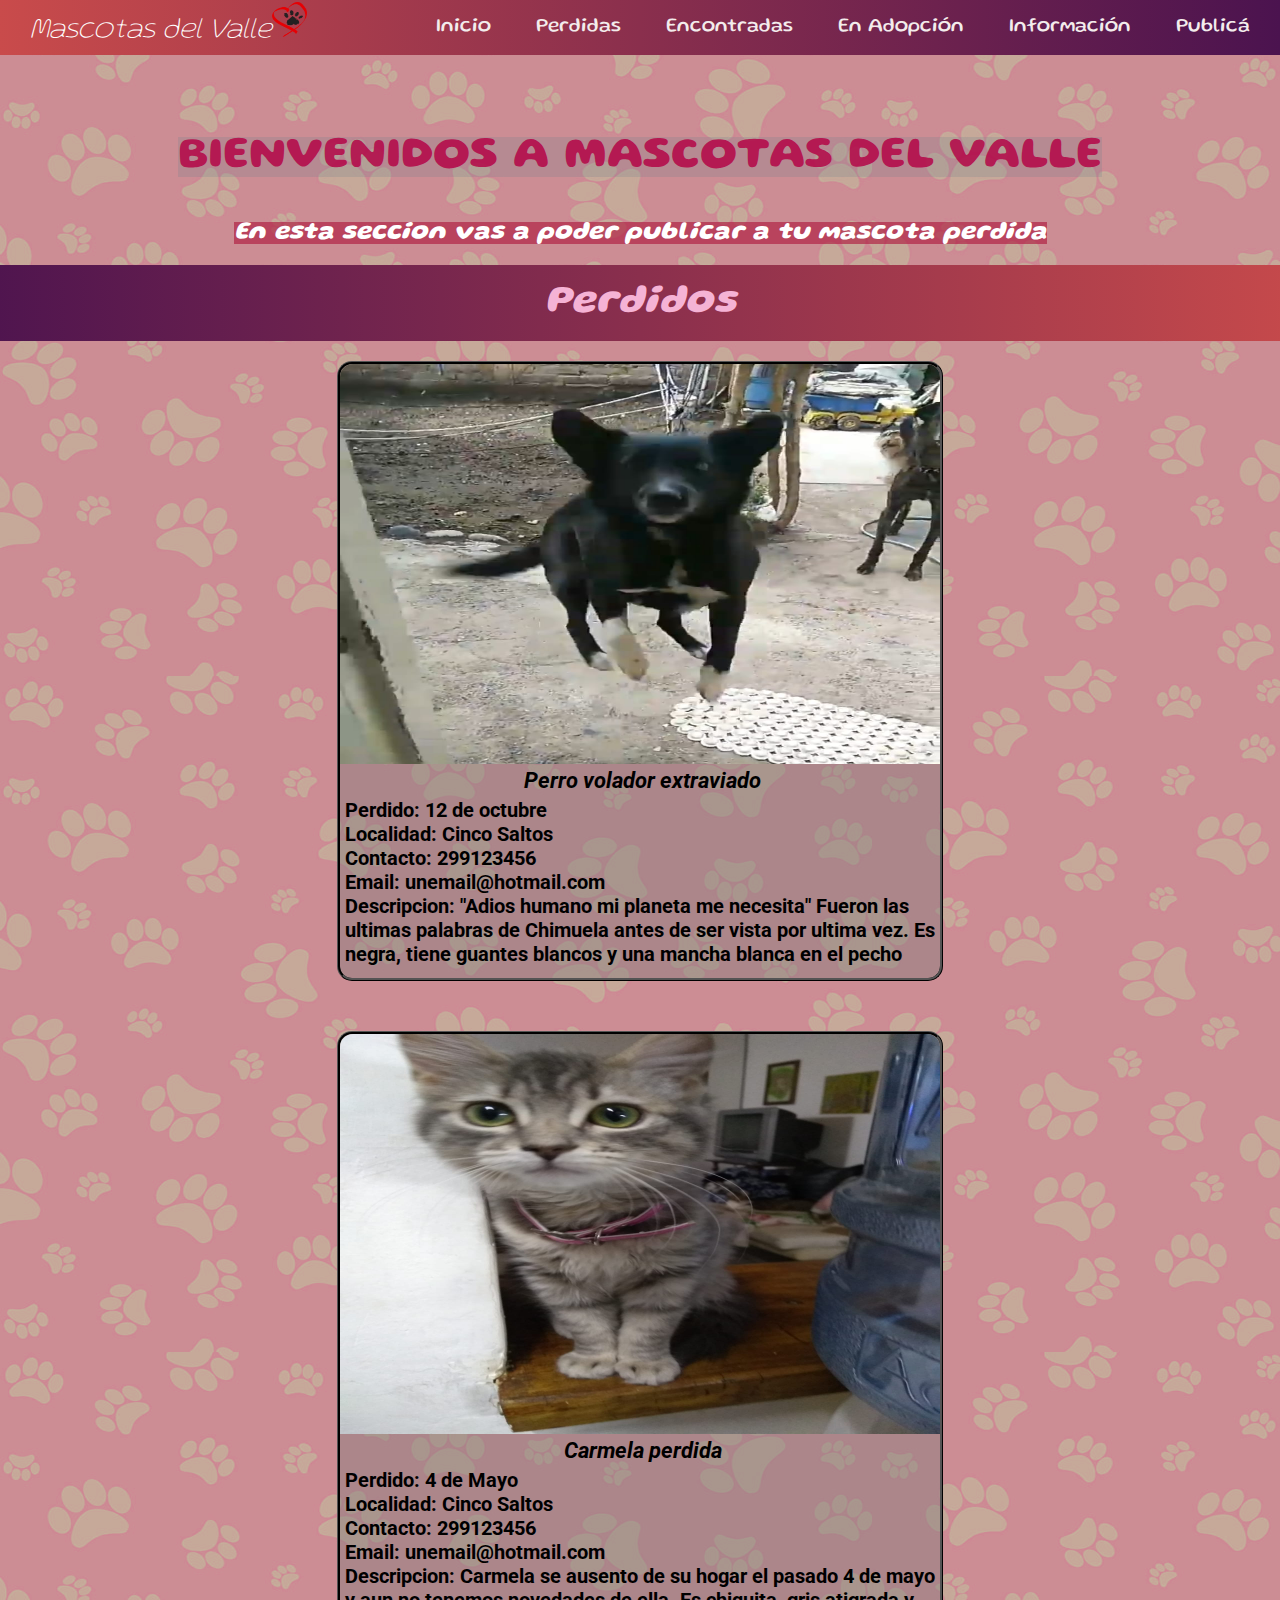
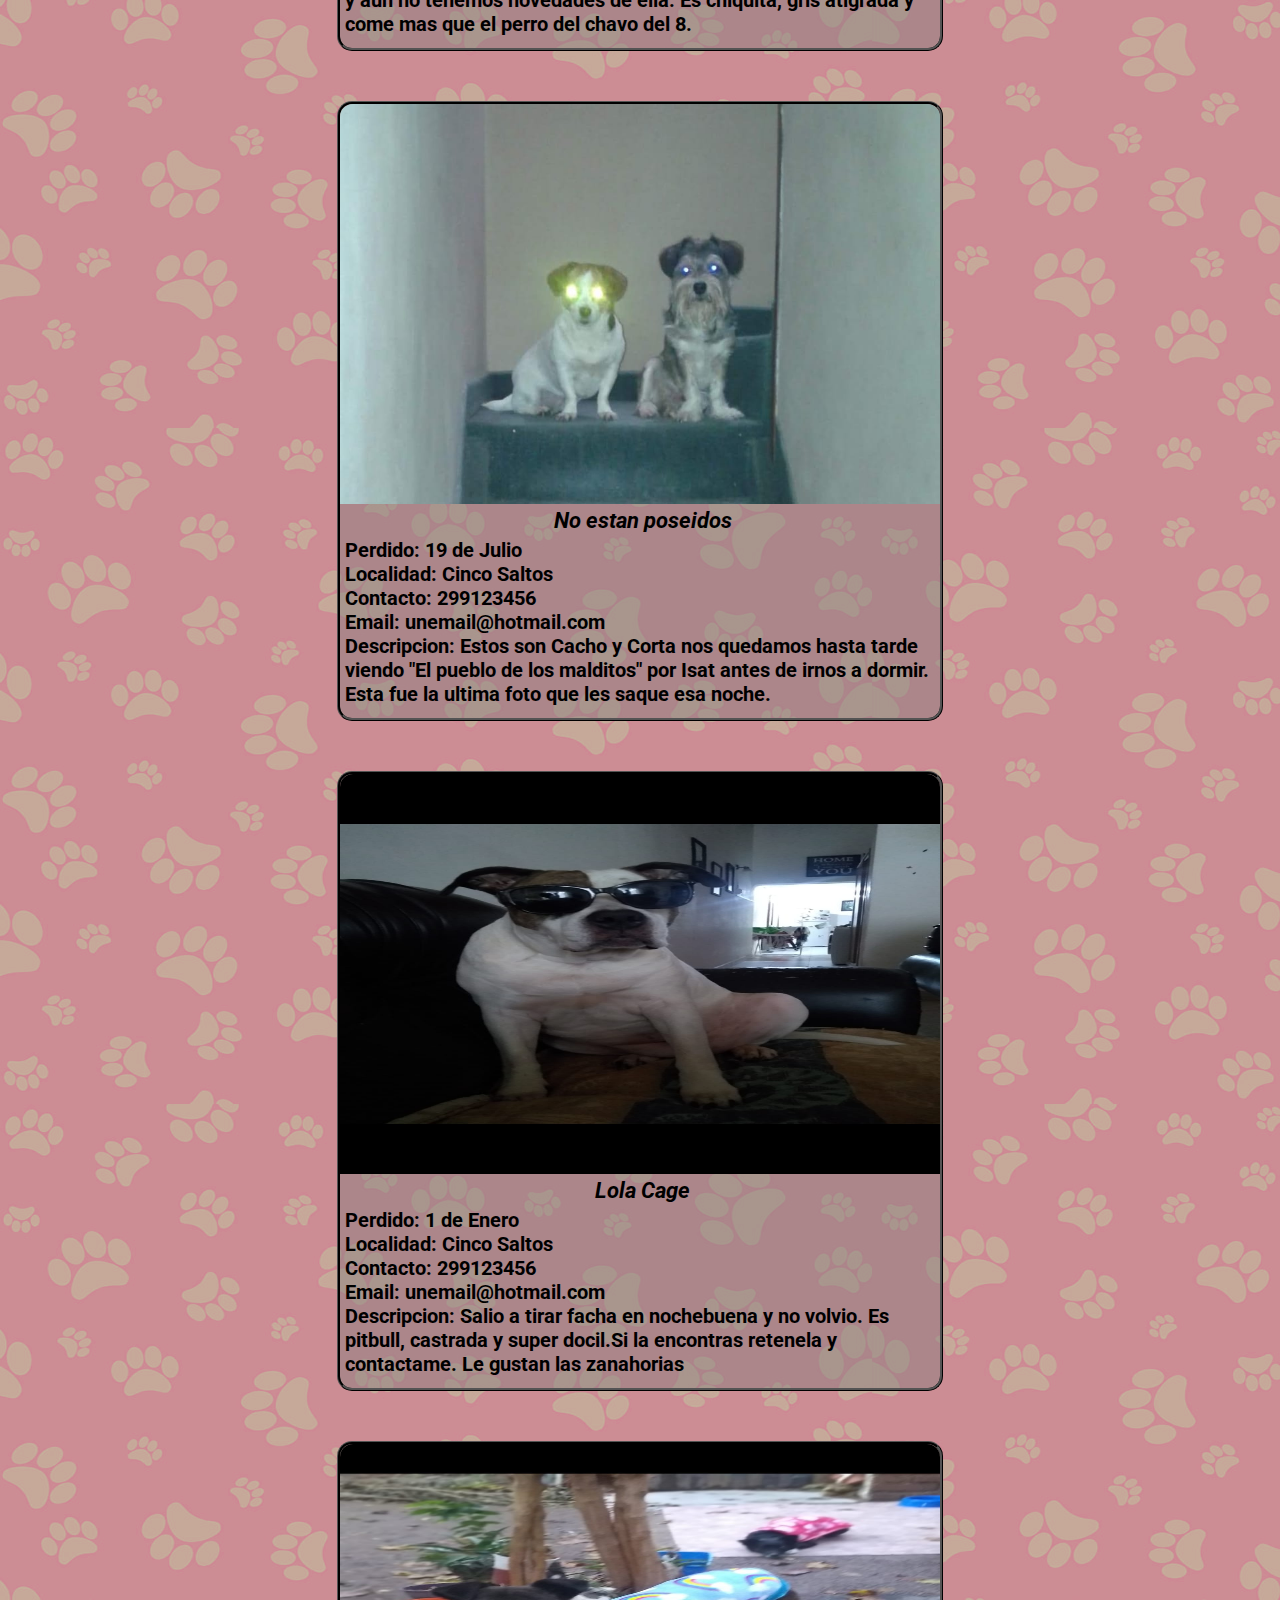
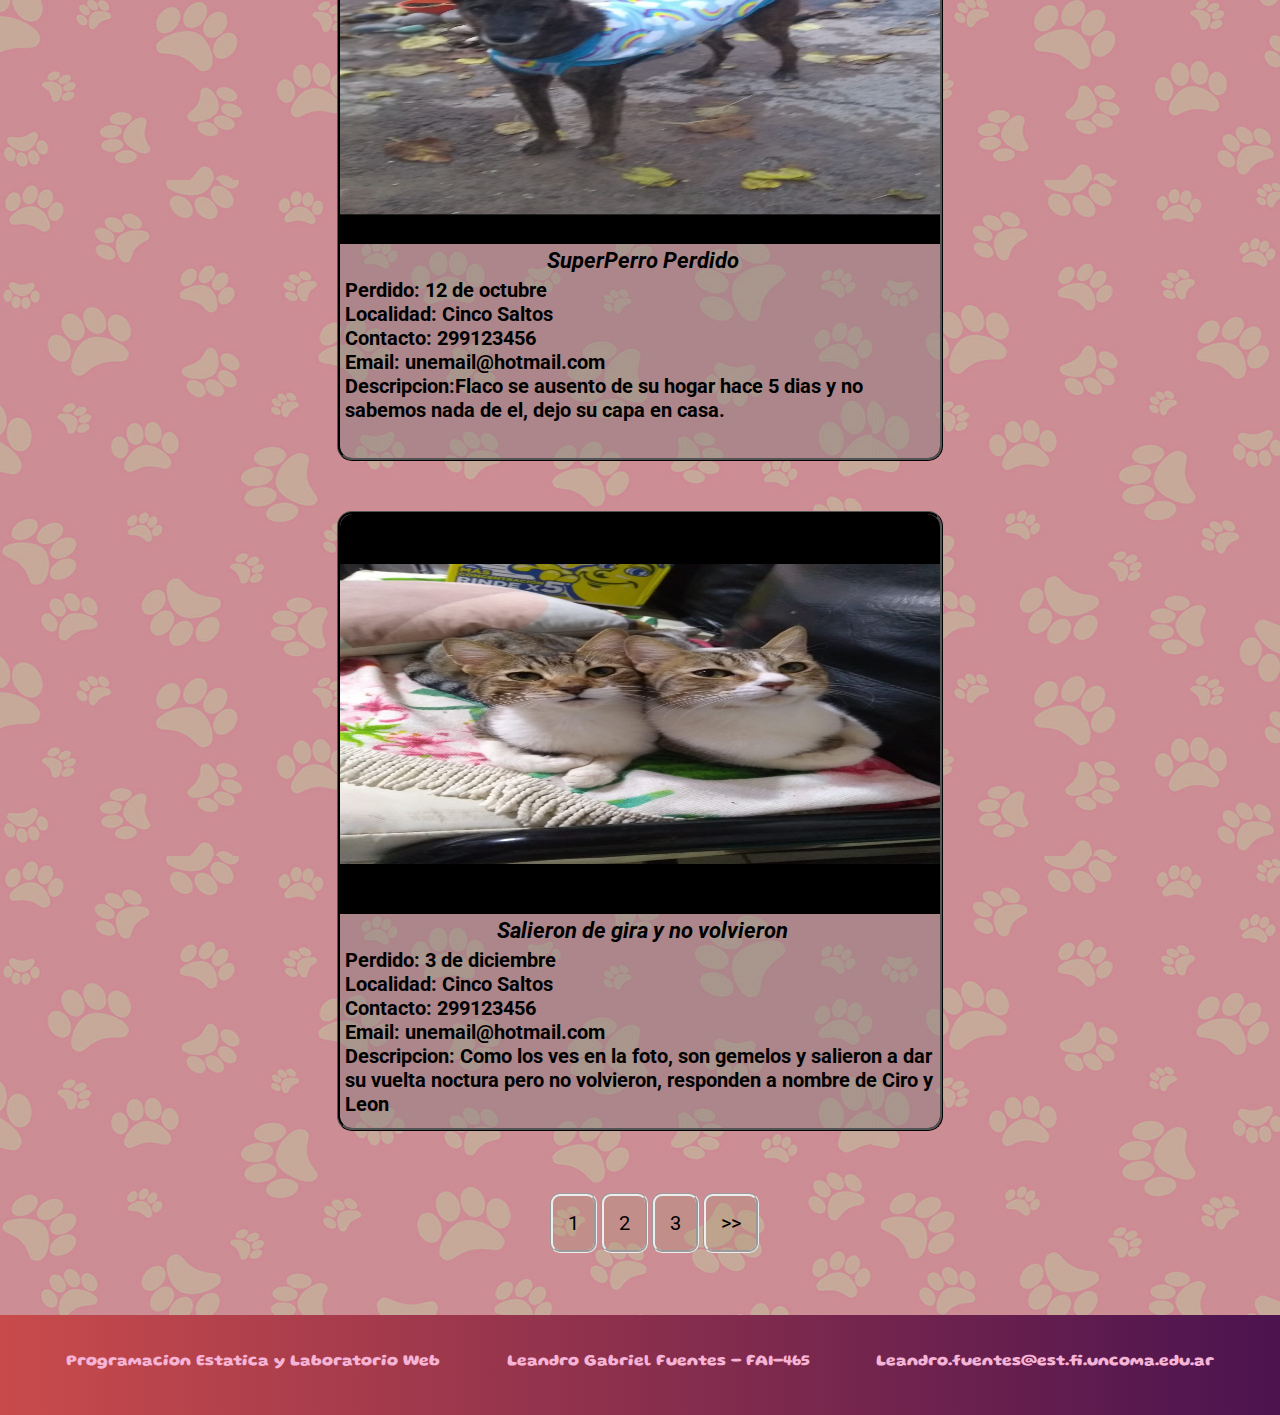
<file: mascotas_perdidas.html>
<!DOCTYPE html>
<html lang="es">
<head>
    <meta charset="UTF-8">
    <link rel="preconnect" href="https://fonts.googleapis.com">
    <link rel="preconnect" href="https://fonts.gstatic.com" crossorigin>
    <link href="https://fonts.googleapis.com/css2?family=Gluten:wght@200&family=Roboto+Slab&display=swap" rel="stylesheet">
    <link rel="preconect" href="https://fonts.gstatic.com">
    <link href="https://fonts.googleapis.com/css2?family=Roboto&display=swap" rel="stylesheet">
    <link rel="icon" href="img/logo3.png">
    <link rel="stylesheet" href="./Estilo/estilo.css">

    <title>Mascotas Perdidas</title>
</head>
<body class="perdidos">
<header>
    <div class="conteiner navbar">
        <nav class="menu-nav">
            <!--            <input type="checkbox" id="menu-desplegable">-->
            <!--            <label for="menu-desplegable" class="boton-menu"><i class="fas fa-bars"></i></label>-->
            <a href="index.html" class="logo">Mascotas del Valle<img class ="logo" src="img/logo3.png" alt="logo"></a>
            <ul class="opciones-nav">
                <li><a href="index.html">Inicio</a></li>
                <li><a href="mascotas_perdidas.html">Perdidas</a></li>
                <li><a href="mascotas_encontradas.html">Encontradas</a></li>
                <li><a href="mascotas_en_adopcion.html">En Adopción</a></li>
                <li><a href="informacion.html">Información</a></li>
                <li><a href="login.html">Publicá</a></li>
            </ul>
        </nav>
    </div>
    <section class="conteiner principal"> <!--banner-->
        <div class="conteiner-texto"> <!--banner content-->
            <div class="texto-principal"> <!--banner-text-->
                <h1>BIENVENIDOS A MASCOTAS DEL VALLE</h1>
                <h3>En esta seccion vas a poder publicar a tu mascota perdida</h3>
            </div>
        </div>
    </section>
</header>
<main>

    <section class="secciones">

        <div class="galeria2">
            <div class="conteiner-titulo">
                <a class="link-titulo" href="mascotas_perdidas.html">Perdidos</a>
            </div>

            <div class="conteiner-tarjetas-seccion">
                <div class="tarjeta">
                    <img src="./img/Mascotas/perdido2.jpeg" alt="cortita">
                    <div class="texto-tarjeta">
                        <h4 class="titulo-tarjeta">Perro volador extraviado</h4>
                        <h4>Perdido: 12 de octubre </h4>
                        <h4>Localidad: Cinco Saltos </h4>
                        <h4>Contacto: 299123456</h4>
                        <h4>Email: unemail@hotmail.com</h4>
                        <h4>Descripcion: "Adios humano mi planeta me necesita" Fueron las ultimas palabras de Chimuela antes de ser vista por ultima vez. Es negra, tiene guantes blancos y una mancha blanca en el pecho</h4>
                    </div>
                </div>
                <div class="tarjeta">
                    <img src="./img/Mascotas/perdido8.jpeg" alt="cortita">
                    <div class="texto-tarjeta">
                        <h4 class="titulo-tarjeta">Carmela perdida</h4>
                        <h4>Perdido: 4 de Mayo </h4>
                        <h4>Localidad: Cinco Saltos </h4>
                        <h4>Contacto: 299123456</h4>
                        <h4>Email: unemail@hotmail.com</h4>
                        <h4>Descripcion: Carmela se ausento de su hogar el pasado 4 de mayo y aun no tenemos novedades de ella. Es chiquita, gris atigrada y come mas que el perro del chavo del 8.</h4>
                    </div>
                </div>
                <div class="tarjeta">
                    <img src="./img/Mascotas/perdido5.jpeg" alt="cortita">
                    <div class="texto-tarjeta">
                        <h4 class="titulo-tarjeta">No estan poseidos</h4>
                        <h4>Perdido: 19 de Julio </h4>
                        <h4>Localidad: Cinco Saltos </h4>
                        <h4>Contacto: 299123456</h4>
                        <h4>Email: unemail@hotmail.com</h4>
                        <h4>Descripcion: Estos son Cacho y Corta nos quedamos hasta tarde viendo "El pueblo de los malditos" por Isat antes de irnos a dormir. Esta fue la ultima foto que les saque esa noche. </h4>
                    </div>
                </div>
                <div class="tarjeta">
                    <img src="./img/Mascotas/perdido4.jpeg" alt="cortita">
                    <div class="texto-tarjeta">
                        <h4 class="titulo-tarjeta">Lola Cage</h4>
                        <h4>Perdido: 1 de Enero </h4>
                        <h4>Localidad: Cinco Saltos </h4>
                        <h4>Contacto: 299123456</h4>
                        <h4>Email: unemail@hotmail.com</h4>
                        <h4>Descripcion: Salio a tirar facha en nochebuena y no volvio. Es pitbull, castrada y super docil.Si la encontras retenela y contactame. Le gustan las zanahorias</h4>
                    </div>
                </div>
                <div class="tarjeta">
                    <img src="./img/Mascotas/perdido3.jpeg" alt="cortita">
                    <div class="texto-tarjeta">
                        <h4 class="titulo-tarjeta">SuperPerro Perdido</h4>
                        <h4>Perdido: 12 de octubre </h4>
                        <h4>Localidad: Cinco Saltos </h4>
                        <h4>Contacto: 299123456</h4>
                        <h4>Email: unemail@hotmail.com</h4>
                        <h4>Descripcion:Flaco se ausento de su hogar hace 5 dias y no sabemos nada de el, dejo su capa en casa.</h4>
                    </div>
                </div>
                <div class="tarjeta">
                    <img src="./img/Mascotas/perdido6.jpeg" alt="cortita">
                    <div class="texto-tarjeta">
                        <h4 class="titulo-tarjeta">Salieron de gira y no volvieron</h4>
                        <h4>Perdido: 3 de diciembre </h4>
                        <h4>Localidad: Cinco Saltos </h4>
                        <h4>Contacto: 299123456</h4>
                        <h4>Email: unemail@hotmail.com</h4>
                        <h4>Descripcion: Como los ves en la foto, son gemelos y salieron a dar su vuelta noctura pero no volvieron, responden a nombre de Ciro y Leon</h4>
                    </div>
                </div>
            </div>
        </div>
    </section>
</main>

    <div class="paginas">
        <a href="#">1</a>
        <a href="#">2</a>
        <a href="#">3</a>
        <a href="#">>></a>
    </div>

<footer class="footer-perdidos">
    <div class="conteiner-footer">
        <div class="texto-footer">
            <h4> Programacion Estatica y Laboratorio Web</h4>
            <h4> Leandro Gabriel Fuentes - FAI-465</h4>
            <h4> Leandro.fuentes@est.fi.uncoma.edu.ar</h4>

        </div>
    </div>
</footer>


</body>
</html>
</file>
<file: Estilo/estilo.css>
* {
    padding: 0;
    margin: 0;
    box-sizing: border-box;
    /*border-style: groove;*/
    /*    comentar el border style para borrar las lineas */
}

body {
    font-family: 'Roboto', sans-serif;
    height: 100vh;
    background: url("../img/patitas3.jpeg");
}

.perdidos {
    background: url("../img/patitas-perdidos.jpeg");
}

.encontrados {
    background: url("../img/patita-encontrados.jpeg");
}

.en-adopcion {
    background: url("../img/patitas-en-adopcion.jpeg");
}

.informacion {
    background: url("../img/info.jpg")
}

.login {
    background: url("../img/paws.png");
    background-repeat: no-repeat;

}

header {
    width: 100%;

}

header .texto-principal {
    display: flex;
    height: 200px;
    align-items: center;
    justify-content: center;
    flex-direction: column;
    font-family: 'Gluten', cursive;
}

.texto-principal h1 {
    font-size: 45px;
    font-weight: bolder;
    color: rgb(20, 18, 42);
    margin-top: 70px;
    margin-bottom: 40px;
    background-color: rgba(112, 128, 144, 0.87);

}

.texto-principal h3 {
    /*margin-bottom: 15px;*/
    font-size: 25px;
    font-style: italic;
    font-weight: bold;
    color: #fffdfd;
    background-color: slategrey;

}
.informacion .texto-principal h1 {
    color: rgba(180, 5, 71, 0.87);
    margin-bottom: 10px;
    background-color: rgba(112, 135, 144, 0.49);

}

.perdidos .texto-principal h1 {
    color: rgba(180, 5, 71, 0.87);
    margin-bottom: 10px;
    background-color: rgba(112, 128, 144, 0.23);

}

.perdidos .texto-principal h3 {
    margin-top: 35px;
    color: #ffffff;
    background-color: rgba(175, 29, 66, 0.66);
}

.encontrados .texto-principal h1 {
    color: rgb(255, 255, 255);
    margin-bottom: 10px;
    background-color: rgba(112, 128, 144, 0.23);
}

.encontrados .texto-principal h3 {
    margin-top: 35px;
    color: #000000;
    background-color: rgba(120, 165, 239, 0.62);

}

.en-adopcion .texto-principal h1 {
    color: wheat;
    margin-bottom: 10px;
    background-color: rgba(112, 128, 144, 0.23);
}

.en-adopcion .texto-principal h3 {
    margin-top: 35px;
    color: #e3e7ee;
    background-color: rgb(33, 28, 28);
}

.login .texto-principal h1 {
    color: #efeaea;
    margin-bottom: 10px;
    background-color: rgb(135, 14, 144);
}

.login .texto-principal h3 {
    margin-top: 35px;
    color: #f0f0f1;
    background-color: rgb(135, 14, 144);
}

main {
    width: 100%;
    height: auto;
    margin-top: -30px;
    margin-bottom: 30px;
    flex-wrap: wrap;
    flex-direction: column;

}

.conteiner-titulo {
    display: flex;
    justify-content: center;

}

.link-titulo {
    font-family: 'Gluten', cursive;
    font-size: 2.5em;
    color: black;
    margin-top: 40px;
    margin-bottom: 20px;
    text-decoration: none;
    background: rgba(189, 195, 199, 0.36); /* fallback for old browsers */
    background: -webkit-linear-gradient(to right, rgba(44, 62, 80, 0.45), rgba(189, 195, 199, 0.42)); /* Chrome 10-25, Safari 5.1-6 */
    background: linear-gradient(to right, rgba(44, 62, 80, 0.47), rgba(189, 195, 199, 0.4)); /* W3C, IE 10+/ Edge, Firefox 16+, Chrome 26+, Opera 12+, Safari 7+ */
    border-radius: 10px;
    display: flex;
    flex-wrap: wrap;
    font-weight: bold;
}

.galeria1 .link-titulo {
    padding: 20px 485px;
}

.galeria2 .link-titulo {
    padding: 20px 510px;

}

.galeria3 .link-titulo {
    padding: 20px 490px;
}

/*Encontrados*/
.galeria1 .link-titulo:hover {
    color: #ffffff;
    background: #2c3e50; /* fallback for old browsers */
    background: -webkit-linear-gradient(to right, #3498db, #2c3e50); /* Chrome 10-25, Safari 5.1-6 */
    background: linear-gradient(to right, #3498db, #2c3e50); /* W3C, IE 10+/ Edge, Firefox 16+, Chrome 26+, Opera 12+, Safari 7+ */
    font-weight: bolder;
    font-style: oblique;
    transition: 1s;
}

/*perdidos*/
.galeria2 .link-titulo:hover {
    color: #f5b3d5;
    background: #c94b4b; /* fallback for old browsers */
    background: -webkit-linear-gradient(to right, #4b134f, #c94b4b); /* Chrome 10-25, Safari 5.1-6 */
    background: linear-gradient(to right, #4b134f, #c94b4b); /* W3C, IE 10+/ Edge, Firefox 16+, Chrome 26+, Opera 12+, Safari 7+ */
    font-weight: bolder;
    font-style: oblique;
    transition: 1s;
}

/*en-adopcion*/
.galeria3 .link-titulo:hover {
    color: wheat;
    background: #870000; /* fallback for old browsers */
    background: -webkit-linear-gradient(to right, #190A05, #870000); /* Chrome 10-25, Safari 5.1-6 */
    background: linear-gradient(to right, #190A05, #870000); /* W3C, IE 10+/ Edge, Firefox 16+, Chrome 26+, Opera 12+, Safari 7+ */
    font-weight: bolder;
    font-style: oblique;
    transition: 1s;
}

.perdidos .link-titulo {
    color: #f5b3d5;
    background: #c94b4b; /* fallback for old browsers */
    background: -webkit-linear-gradient(to right, #4b134f, #c94b4b); /* Chrome 10-25, Safari 5.1-6 */
    background: linear-gradient(to right, #4b134f, #c94b4b); /* W3C, IE 10+/ Edge, Firefox 16+, Chrome 26+, Opera 12+, Safari 7+ */
    font-weight: bolder;
    font-style: oblique;
    /*width: 1450px;*/
}

.encontrados .link-titulo {
    color: #ffffff;
    background: #2c3e50; /* fallback for old browsers */
    background: -webkit-linear-gradient(to right, #3498db, #2c3e50); /* Chrome 10-25, Safari 5.1-6 */
    background: linear-gradient(to right, #3498db, #2c3e50); /* W3C, IE 10+/ Edge, Firefox 16+, Chrome 26+, Opera 12+, Safari 7+ */
    font-weight: bolder;
    font-style: oblique;
    /*width: 1450px;*/
}

.en-adopcion .link-titulo {
    color: wheat;
    background: #870000; /* fallback for old browsers */
    background: -webkit-linear-gradient(to right, #190A05, #870000); /* Chrome 10-25, Safari 5.1-6 */
    background: linear-gradient(to right, #190A05, #870000); /* W3C, IE 10+/ Edge, Firefox 16+, Chrome 26+, Opera 12+, Safari 7+ */
    font-weight: bolder;
    font-style: oblique;
    /*width: 1450px;*/
}

.conteiner-galerias {
    margin-top: 40px;
    display: block;
}

.conteiner-tarjetas {
    display: flex;
    height: 300px;
    width: 80%;
    align-items: center;
    justify-content: space-evenly;
    margin: auto;
    flex-wrap: wrap;

}

.tarjeta {
    border-style: ridge;
    border-color: #000;
    border-radius: 15px;
    background: #bdc3c7; /* fallback for old browsers */
    background: -webkit-linear-gradient(to right, #2c3e50, rgba(189, 195, 199, 0.73)); /* Chrome 10-25, Safari 5.1-6 */
    background: linear-gradient(to right, #2c3e50, rgba(189, 195, 199, 0.58)); /* W3C, IE 10+/ Edge, Firefox 16+, Chrome 26+, Opera 12+, Safari 7+ */

}

.tarjeta img {
    width: 300px;
    height: 200px;
    justify-content: center;
    align-items: center;
    border-radius: 13px 13px 0 0;

}

.tarjeta a {
    text-decoration: none;
    color: black;
    font-weight: bold;
    padding-top: 240px;
    padding-right: 160px;
}

.tarjeta a:hover {
    color: red;
}

.texto-tarjeta {
    height: 85px;
    padding-left: 5px;

}

.titulo-tarjeta {
    text-align: center;
    margin-bottom: 5px;


}

/******************************************Secciones- Perdidos -Encontrados- En Adopcion*************************************** */
.conteiner-tarjetas-seccion {
    display: flex;
    width: 80%;
    align-items: center;
    justify-content: space-evenly;
    margin: auto;
    flex-wrap: wrap;
}

.secciones .tarjeta {
    border-style: ridge;
    border-color: #000;
    border-radius: 15px;
    background: rgba(132, 127, 127, 0.45);
    margin-bottom: 50px;

}

.secciones .tarjeta img {
    width: 600px;
    height: 400px;
    justify-content: center;
    align-items: center;
    border-radius: 13px 13px 0 0;

}

.secciones .tarjeta a {
    text-decoration: none;
    color: black;
    font-weight: bold;

}

.secciones .texto-tarjeta {
    height: 210px;
    width: 600px;
    padding-left: 5px;
    font-size: 20px;
}

.secciones .tarjeta .titulo-tarjeta {
    font-size: 22px;
    font-style: oblique;
    text-align: center;
    margin-bottom: 5px;
}

.galeria2 .tarjeta:hover {
    /*border-style: ridge;*/
    /*border-color: #000;*/
    /*border-radius: 15px;*/
    background: #c94b4b; /* fallback for old browsers */
    background: -webkit-linear-gradient(to right, #4b134f, #c94b4b); /* Chrome 10-25, Safari 5.1-6 */
    background: linear-gradient(to right, #4b134f, #c94b4b); /* W3C, IE 10+/ Edge, Firefox 16+, Chrome 26+, Opera 12+, Safari 7+ */
    color: #f5b3d5
}

.galeria1 .tarjeta:hover {
    /*border-style: ridge;*/
    /*border-color: #000;*/
    /*border-radius: 15px;*/
    background: #2c3e50; /* fallback for old browsers */
    background: -webkit-linear-gradient(to right, #3498db, #2c3e50); /* Chrome 10-25, Safari 5.1-6 */
    background: linear-gradient(to right, #3498db, #2c3e50); /* W3C, IE 10+/ Edge, Firefox 16+, Chrome 26+, Opera 12+, Safari 7+ */
    color: #f8f7f7;
}

.galeria3 .tarjeta:hover {
    /*border-style: ridge;*/
    /*border-color: #000;*/
    /*border-radius: 15px;*/
    background: #870000; /* fallback for old browsers */
    background: -webkit-linear-gradient(to right, #190A05, #870000); /* Chrome 10-25, Safari 5.1-6 */
    background: linear-gradient(to right, #190A05, #870000); /* W3C, IE 10+/ Edge, Firefox 16+, Chrome 26+, Opera 12+, Safari 7+ */
    color: wheat;
}


.secciones .link-titulo {
    padding: 20px 600px;
}

/******************************************FIN Secciones dedicadas*************************************** */
nav {
    width: 100%;
    background: #bdc3c7; /* fallback for old browsers */
    background: -webkit-linear-gradient(to right, #2c3e50, #bdc3c7); /* Chrome 10-25, Safari 5.1-6 */
    background: linear-gradient(to right, #2c3e50, #bdc3c7); /* W3C, IE 10+/ Edge, Firefox 16+, Chrome 26+, Opera 12+, Safari 7+ */
    padding-left: 30px;
    padding-right: 10px;
    display: flex;
    flex-wrap: wrap;
    font-family: 'Gluten', cursive;
}

.perdidos nav {
    background: #c94b4b; /* fallback for old browsers */
    background: -webkit-linear-gradient(to right, #c94b4b, #4b134f); /* Chrome 10-25, Safari 5.1-6 */
    background: linear-gradient(to right, #c94b4b, #4b134f); /* W3C, IE 10+/ Edge, Firefox 16+, Chrome 26+, Opera 12+, Safari 7+ */

}

.encontrados nav {
    background: #2c3e50; /* fallback for old browsers */
    background: -webkit-linear-gradient(to right, #3498db, #2c3e50); /* Chrome 10-25, Safari 5.1-6 */
    background: linear-gradient(to right, #3498db, #2c3e50); /* W3C, IE 10+/ Edge, Firefox 16+, Chrome 26+, Opera 12+, Safari 7+ */

}

.en-adopcion nav {
    background: #870000; /* fallback for old browsers */
    background: -webkit-linear-gradient(to right, #870000, #190A05); /* Chrome 10-25, Safari 5.1-6 */
    background: linear-gradient(to right, #870000, #190A05); /* W3C, IE 10+/ Edge, Firefox 16+, Chrome 26+, Opera 12+, Safari 7+ */

}

.informacion nav {
    background: #489260;  /* fallback for old browsers */
    background: -webkit-linear-gradient(to right, #f7797d, #ba9b45, #2f6f55);  /* Chrome 10-25, Safari 5.1-6 */
    background: linear-gradient(to right, #f7797d, #9a8030, #326d4c); /* W3C, IE 10+/ Edge, Firefox 16+, Chrome 26+, Opera 12+, Safari 7+ */

}


.login nav {
    background: #eae1e1; /* fallback for old browsers */
    background: -webkit-linear-gradient(to right, #d75de5, #ce9f9f); /* Chrome 10-25, Safari 5.1-6 */
    background: linear-gradient(to right, #935099, #391010); /* W3C, IE 10+/ Edge, Firefox 16+, Chrome 26+, Opera 12+, Safari 7+ */

}


.menu-nav {
    display: flex;
    justify-content: space-between;
    align-items: center;
    line-height: 45px;

}

.opciones-nav li {
    display: inline-block;
    margin: 0 10px;
    list-style: none;
}

.opciones-nav a {
    color: #f3ecec;
    text-decoration: none;
    font-size: 20px;
    padding: 5px 10px;
    border-radius: 9px;
    display: flex;
}

.opciones-nav li a:hover {
    background-color: rgba(146, 141, 141, 0.56);
    transition: 0.5s;
}

.logo {
    display: inline-block;
    color: #ffffff;
    font-size: 30px;
    font-style: oblique;
    font-weight: lighter;
    top: 8px;
    left: 10px;
    text-decoration: none;

}

.logo img {
    width: 35px;
    height: 35px;
    display: inline-block;

}


footer {
    color: #090702;
    text-align: center;
    background: #bdc3c7; /* fallback for old browsers */
    background: -webkit-linear-gradient(to right, #2c3e50, #bdc3c7); /* Chrome 10-25, Safari 5.1-6 */
    background: linear-gradient(to right, #2c3e50, #bdc3c7); /* W3C, IE 10+/ Edge, Firefox 16+, Chrome 26+, Opera 12+, Safari 7+ */
    padding-top: 40px;
    height: 100px;
    margin-top: 80px;
    font-family: 'Gluten', cursive;
}

.perdidos footer {
    color: #f5b3d5;
    background: #c94b4b; /* fallback for old browsers */
    background: -webkit-linear-gradient(to right, #c94b4b, #4b134f); /* Chrome 10-25, Safari 5.1-6 */
    background: linear-gradient(to right, #c94b4b, #4b134f); /* W3C, IE 10+/ Edge, Firefox 16+, Chrome 26+, Opera 12+, Safari 7+ */


}

.encontrados footer {
    color: #0f0f18;
    background: #2c3e50; /* fallback for old browsers */
    background: -webkit-linear-gradient(to right, #3498db, #2c3e50); /* Chrome 10-25, Safari 5.1-6 */
    background: linear-gradient(to right, #3498db, #2c3e50); /* W3C, IE 10+/ Edge, Firefox 16+, Chrome 26+, Opera 12+, Safari 7+ */


}

.en-adopcion footer {
    color: #d2b995;
    background: #870000; /* fallback for old browsers */
    background: -webkit-linear-gradient(to right, #870000, #190A05); /* Chrome 10-25, Safari 5.1-6 */
    background: linear-gradient(to right, #870000, #190A05); /* W3C, IE 10+/ Edge, Firefox 16+, Chrome 26+, Opera 12+, Safari 7+ */
}
.informacion footer {
    background: #489260;  /* fallback for old browsers */
    background: -webkit-linear-gradient(to right, #f7797d, #ba9b45, #2f6f55);  /* Chrome 10-25, Safari 5.1-6 */
    background: linear-gradient(to right, #f7797d, #9a8030, #326d4c); /* W3C, IE 10+/ Edge, Firefox 16+, Chrome 26+, Opera 12+, Safari 7+ */
    height: 80px;
    margin-top: 150px;
    font-family: 'Gluten', cursive;
}

.login footer {
    background: #eae1e1; /* fallback for old browsers */
    background: -webkit-linear-gradient(to right, #d75de5, #ce9f9f); /* Chrome 10-25, Safari 5.1-6 */
    background: linear-gradient(to right, #935099, #391010); /* W3C, IE 10+/ Edge, Firefox 16+, Chrome 26+, Opera 12+, Safari 7+ */
    height: 80px;
    margin-top: 150px;
}

.perdidos .paginas a:hover {
    color: #f5b3d5;
    background: #c94b4b; /* fallback for old browsers */
    background: -webkit-linear-gradient(to right, #4b134f, #c94b4b); /* Chrome 10-25, Safari 5.1-6 */
    background: linear-gradient(to right, #4b134f, #c94b4b); /* W3C, IE 10+/ Edge, Firefox 16+, Chrome 26+, Opera 12+, Safari 7+ */

}

.encontrados .paginas a:hover {
    color: #eae6de;
    background: #2c3e50; /* fallback for old browsers */
    background: -webkit-linear-gradient(to right, #3498db, #2c3e50); /* Chrome 10-25, Safari 5.1-6 */
    background: linear-gradient(to right, #3498db, #2c3e50); /* W3C, IE 10+/ Edge, Firefox 16+, Chrome 26+, Opera 12+, Safari 7+ */

}

.en-adopcion .paginas a:hover {
    color: wheat;
    background: #870000; /* fallback for old browsers */
    background: -webkit-linear-gradient(to right, #190A05, #870000); /* Chrome 10-25, Safari 5.1-6 */
    background: linear-gradient(to right, #190A05, #870000); /* W3C, IE 10+/ Edge, Firefox 16+, Chrome 26+, Opera 12+, Safari 7+ */

}

.texto-footer {
    display: flex;
    flex-direction: row;
    justify-content: space-evenly;

}


.paginas {
    margin-left: 43%;
    margin-bottom: 30px;

}

.paginas a {

    text-align: center;
    padding: 15px;
    border-radius: 10px;
    background: rgba(168, 148, 113, 0.28);
    color: black;
    text-decoration: none;
    font-size: 20px;
    border-style: groove;

}


/*Login*/

#txtApellido, #txtNombre, #txtLocalidad, #txtNumero, #emailLogin, #contraseniaLogin, #txtNro {
    width: 150px;
}

#txtTitulo {
    width: 200px;
}

#txtEmail {
    width: 250px;
}

#txtFecha {
    width: 150px;
}

#txtDescripcion {
    width: 250px;
    height: 30px;
    margin-top: 5px;

}

.formulario {
    zoom: 100%;
    display: flex;
    flex-direction: column;
    align-items: center;
    font-size: 20px;
    color: black;
    font-style: oblique;
    font-weight: bold;
    font-family: Cambria, sans-serif;


}

.formulario a {
    font-size: 12px;

}

.formulario h4 {
    color: #ff2051;
    background-color: rgba(255, 242, 242, 0.56);
}

.contenedor-form {
    width: 310px;
    height: 150px;
    border-style: groove;
    border-radius: 12px;
    border-width: 5px;
    padding-left: 10px;
}

.contenedor-form2 {
    display: flex;
    justify-content: center;
    width: 450px;
    height: 300px;
    border-style: groove;
    border-radius: 12px;
    border-width: 5px;
    padding-left: 10px;
    background: #eae1e1; /* fallback for old browsers */
    background: -webkit-linear-gradient(to right, #d75de5, #ce9f9f); /* Chrome 10-25, Safari 5.1-6 */
    background: linear-gradient(to right, #935099, #391010); /* W3C, IE 10+/ Edge, Firefox 16+, Chrome 26+, Opera 12+, Safari 7+ */
    color: #fdf4fa;
}

.perdidos .contenedor-form2 {
    color: #f5b3d5;
    background: #c94b4b; /* fallback for old browsers */
    background: -webkit-linear-gradient(to right, #4b134f, #c94b4b); /* Chrome 10-25, Safari 5.1-6 */
    background: linear-gradient(to right, #4b134f, #c94b4b); /* W3C, IE 10+/ Edge, Firefox 16+, Chrome 26+, Opera 12+, Safari 7+ */

}

.encontrados .contenedor-form2 {
    color: #ffffff;
    background: #2c3e50; /* fallback for old browsers */
    background: -webkit-linear-gradient(to right, #3498db, #2c3e50); /* Chrome 10-25, Safari 5.1-6 */
    background: linear-gradient(to right, #3498db, #2c3e50); /* W3C, IE 10+/ Edge, Firefox 16+, Chrome 26+, Opera 12+, Safari 7+ */

}

.en-adopcion .contenedor-form2 {
    color: wheat;
    background: #870000; /* fallback for old browsers */
    background: -webkit-linear-gradient(to right, #190A05, #870000); /* Chrome 10-25, Safari 5.1-6 */
    background: linear-gradient(to right, #190A05, #870000); /* W3C, IE 10+/ Edge, Firefox 16+, Chrome 26+, Opera 12+, Safari 7+ */

}

.seccion-form {
    width: 100%;
    height: 60vh;
}


.tipoAnuncio {
    width: 400px;
    display: flex;
    height: 50px;
    align-items: center;
    justify-content: center;
    flex-direction: column;
}

.tipoAnuncio li {
    display: inline-block;


}

.tipoAnuncio button {
    width: 120px;
    height: 30px;
    font-style: oblique;

}

#bottonPerdidos {

    color: #f5b3d5;
    background: #c94b4b; /* fallback for old browsers */
    background: -webkit-linear-gradient(to right, #4b134f, #c94b4b); /* Chrome 10-25, Safari 5.1-6 */
    background: linear-gradient(to right, #4b134f, #c94b4b); /* W3C, IE 10+/ Edge, Firefox 16+, Chrome 26+, Opera 12+, Safari 7+ */


}

#botonEncontrados {

    color: #ffffff;
    background: #2c3e50; /* fallback for old browsers */
    background: -webkit-linear-gradient(to right, #3498db, #2c3e50); /* Chrome 10-25, Safari 5.1-6 */
    background: linear-gradient(to right, #3498db, #2c3e50); /* W3C, IE 10+/ Edge, Firefox 16+, Chrome 26+, Opera 12+, Safari 7+ */


}

#botonEnAdopcion {

    color: wheat;
    background: #870000; /* fallback for old browsers */
    background: -webkit-linear-gradient(to right, #190A05, #870000); /* Chrome 10-25, Safari 5.1-6 */
    background: linear-gradient(to right, #190A05, #870000); /* W3C, IE 10+/ Edge, Firefox 16+, Chrome 26+, Opera 12+, Safari 7+ */

}

.tipoAnuncio button:focus {
    border-color: yellow;
}

.tarjeta-anuncio {
    border-style: ridge;
    border-color: #000;
    border-radius: 15px;
    display: block;
    background: #eae1e1; /* fallback for old browsers */
    background: -webkit-linear-gradient(to right, #d75de5, #ce9f9f); /* Chrome 10-25, Safari 5.1-6 */
    background: linear-gradient(to right, #935099, #391010); /* W3C, IE 10+/ Edge, Firefox 16+, Chrome 26+, Opera 12+, Safari 7+ */
    margin-bottom: 50px;
    position: fixed;
    left: 45%;
    margin-left: 200px;
}

.perdidos .tarjeta-anuncio {
    color: #f5b3d5;
    background: #c94b4b; /* fallback for old browsers */
    background: -webkit-linear-gradient(to right, #4b134f, #c94b4b); /* Chrome 10-25, Safari 5.1-6 */
    background: linear-gradient(to right, #4b134f, #c94b4b); /* W3C, IE 10+/ Edge, Firefox 16+, Chrome 26+, Opera 12+, Safari 7+ */

}

.encontrados .tarjeta-anuncio {
    background: #2c3e50; /* fallback for old browsers */
    background: -webkit-linear-gradient(to right, #3498db, #2c3e50); /* Chrome 10-25, Safari 5.1-6 */
    background: linear-gradient(to right, #3498db, #2c3e50); /* W3C, IE 10+/ Edge, Firefox 16+, Chrome 26+, Opera 12+, Safari 7+ */

}

.en-adopcion .tarjeta-anuncio {
    background: #870000; /* fallback for old browsers */
    background: -webkit-linear-gradient(to right, #190A05, #870000); /* Chrome 10-25, Safari 5.1-6 */
    background: linear-gradient(to right, #190A05, #870000); /* W3C, IE 10+/ Edge, Firefox 16+, Chrome 26+, Opera 12+, Safari 7+ */

}


#anuncio {
    font-size: 15px;
    display: block;
    width: 300px;
    height: 190px;
    /*background: slategrey;*/


}

#anuncio h4 {
    color: black;
    background-color: transparent;
}

.perdidos #anuncio h4 {
    color: #f5b3d5;
    background-color: transparent;
}

.encontrados #anuncio h4 {
    color: #ffffff;
    background-color: transparent;
}

.en-adopcion #anuncio h4 {
    color: wheat;
    background-color: transparent;
}

.imagen-anuncio {
    margin-top: -22px;
    width: 300px;
    height: 200px;


}

.imagen-anuncio img {
    width: 300px;
    height: 200px;
    border-radius: 13px 13px 0 0;
    background: url("../img/patitas3.jpeg");


}

#botonRegistro, #botonRegistro2 {
    position: relative;
    font-size: 13px;
    font-style: oblique;
    border-radius: 8px;
    /*margin: 10px ;*/
    padding: 15px;
    left: 120px;
    background: deepskyblue;


}
#botonEnviar{
    font-size: 13px;
    font-style: oblique;
    border-radius: 8px;
    margin-top: 5px;
    padding: 10px;
    left: 120px;
    background: rgba(19, 139, 49, 0);

}

.conteiner-form {
    /*border-style: groove;*/
    /*margin-left: -25%;*/
    position: fixed;
    left: 25%;


}

/*Pagina de INFORMACION*/
.informacion {
    display: block;
    box-sizing: border-box;
    justify-content: center;
    font-family: 'Roboto', sans-serif;
}

.seccion-info {
    box-sizing: border-box;
    display: flex;
    flex-direction: row;
    justify-content: center;
    /*border-style: ridge;*/
}

.info {
    box-sizing: border-box;
    display: flex;
    height: 600px;
    width: 1200px;
    padding-left: 5px;
    font-size: 20px;
    border-radius: 10px;
    margin: 20px;
    background: rgba(215, 211, 211, 0.49);
    color: #820606;

}

.info-imagen img {
    height: 600px;
    width: 600px;
}

.info-texto {
    width: 600px;
    height: 275px;
}

#info1 img, #info2 img {
    margin-left: 5px;
    margin-right: 5px;
    width: 280px;
    height: 300px;
}

#info3 {
    display: flex;
    flex-direction: column;
}

.titulo-redes {
    color: #870000;
    font-family: 'Gluten', cursive;
}

.titulo-redes h3 {
    margin-bottom: 70px;
}

#info3 form {
    justify-self: center;
    height: 200px;
}


.contenedor-form3 {
    /*border-style: ridge;*/
    display: flex;
    justify-content: space-evenly;

}

.contactanos {
    padding-top: 25px;
    margin-bottom: 50px;
    border-style: double;
    border-radius: 10px;
    width: 400px;
    height: 150px;
    background: #489260;  /* fallback for old browsers */
    background: -webkit-linear-gradient(to right, #f7797d, #ba9b45, #2f6f55);  /* Chrome 10-25, Safari 5.1-6 */
    background: linear-gradient(to right, #f7797d, #9a8030, #326d4c); /* W3C, IE 10+/ Edge, Firefox 16+, Chrome 26+, Opera 12+, Safari 7+ */
    font-family: 'Gluten', cursive;
}


.redes {
    /*border-style: ridge;*/
    margin-top: 50px;
    height: 200px;
    display: flex;
    justify-content: space-evenly;
}

.redes img {
    width: 200px;
    height: 190px;
    margin-left: 50px;
    justify-items: center;
}

.refugioSR #refugioSR {
    width: 575px;
    height: 270px;
}

/*#cargaFoto{*/
/*    background: transparent;*/
/*    color: #000;*/
/*}*/
</file>
